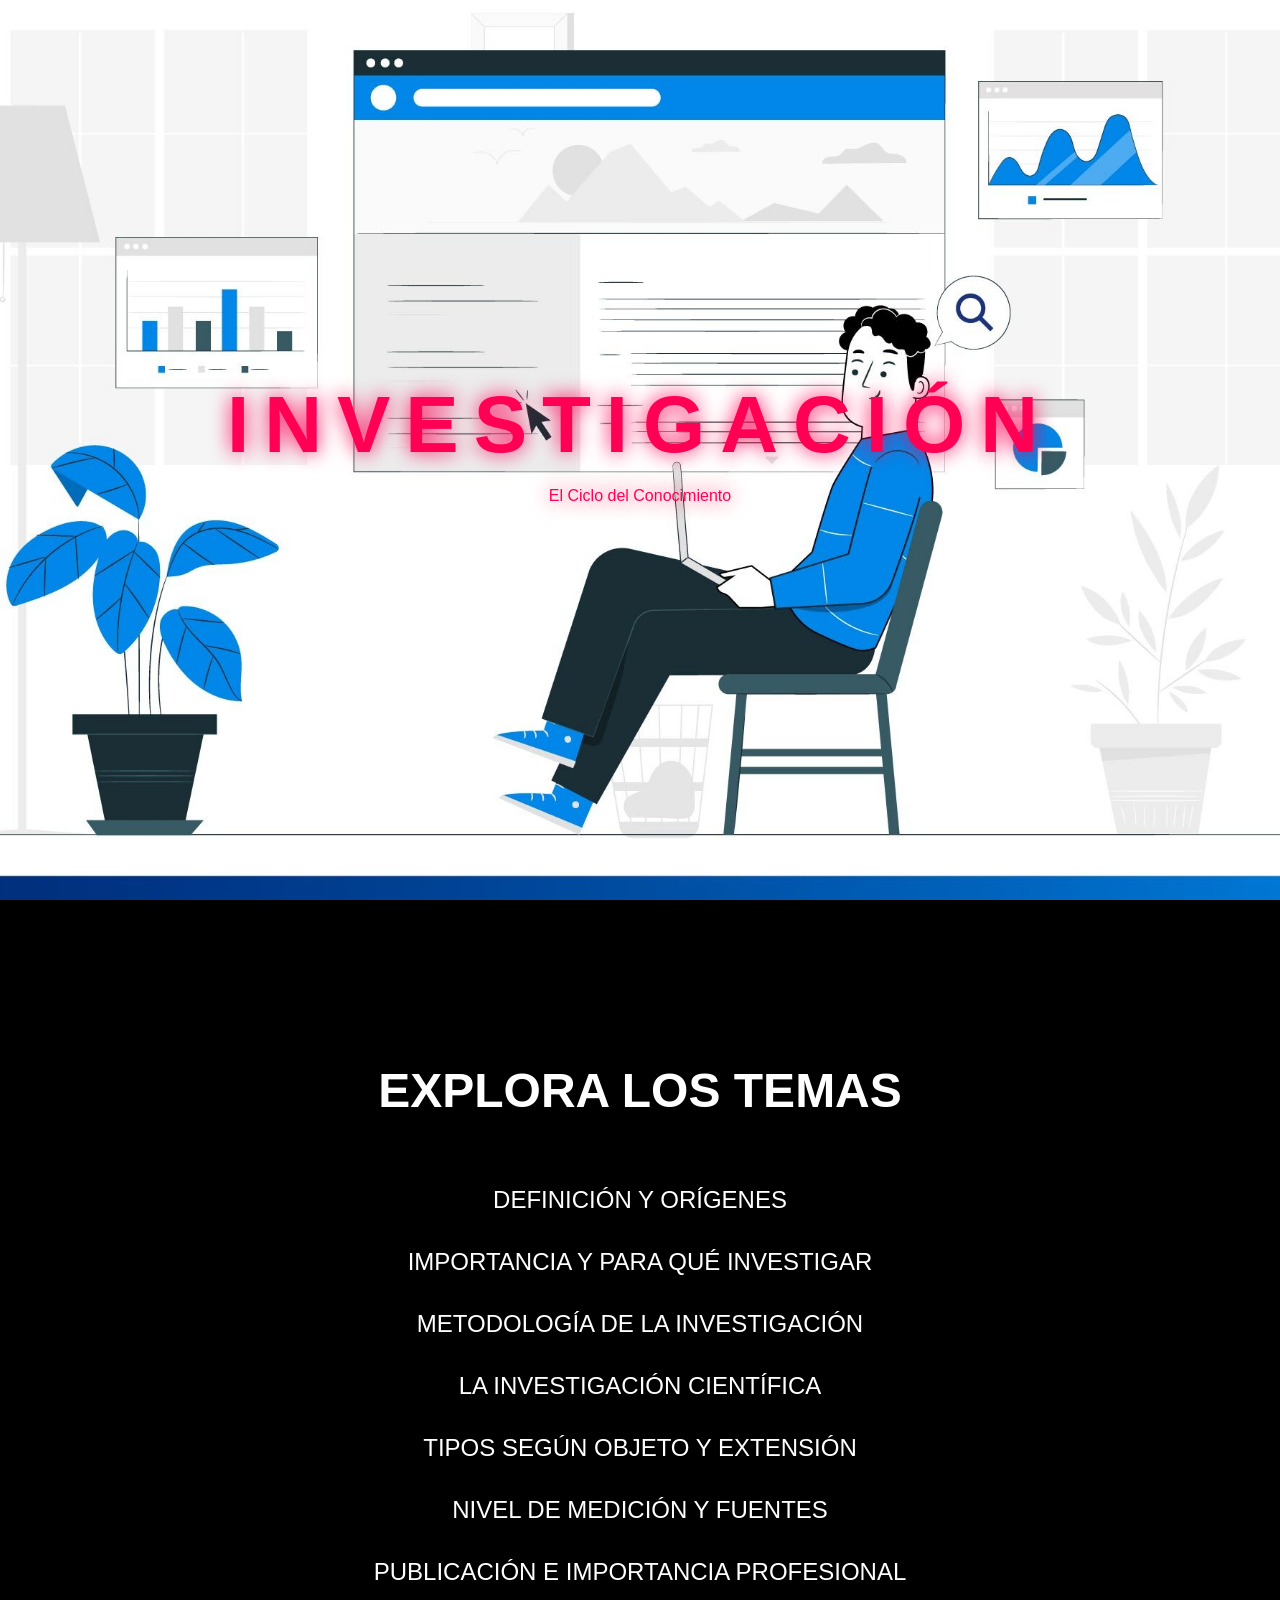
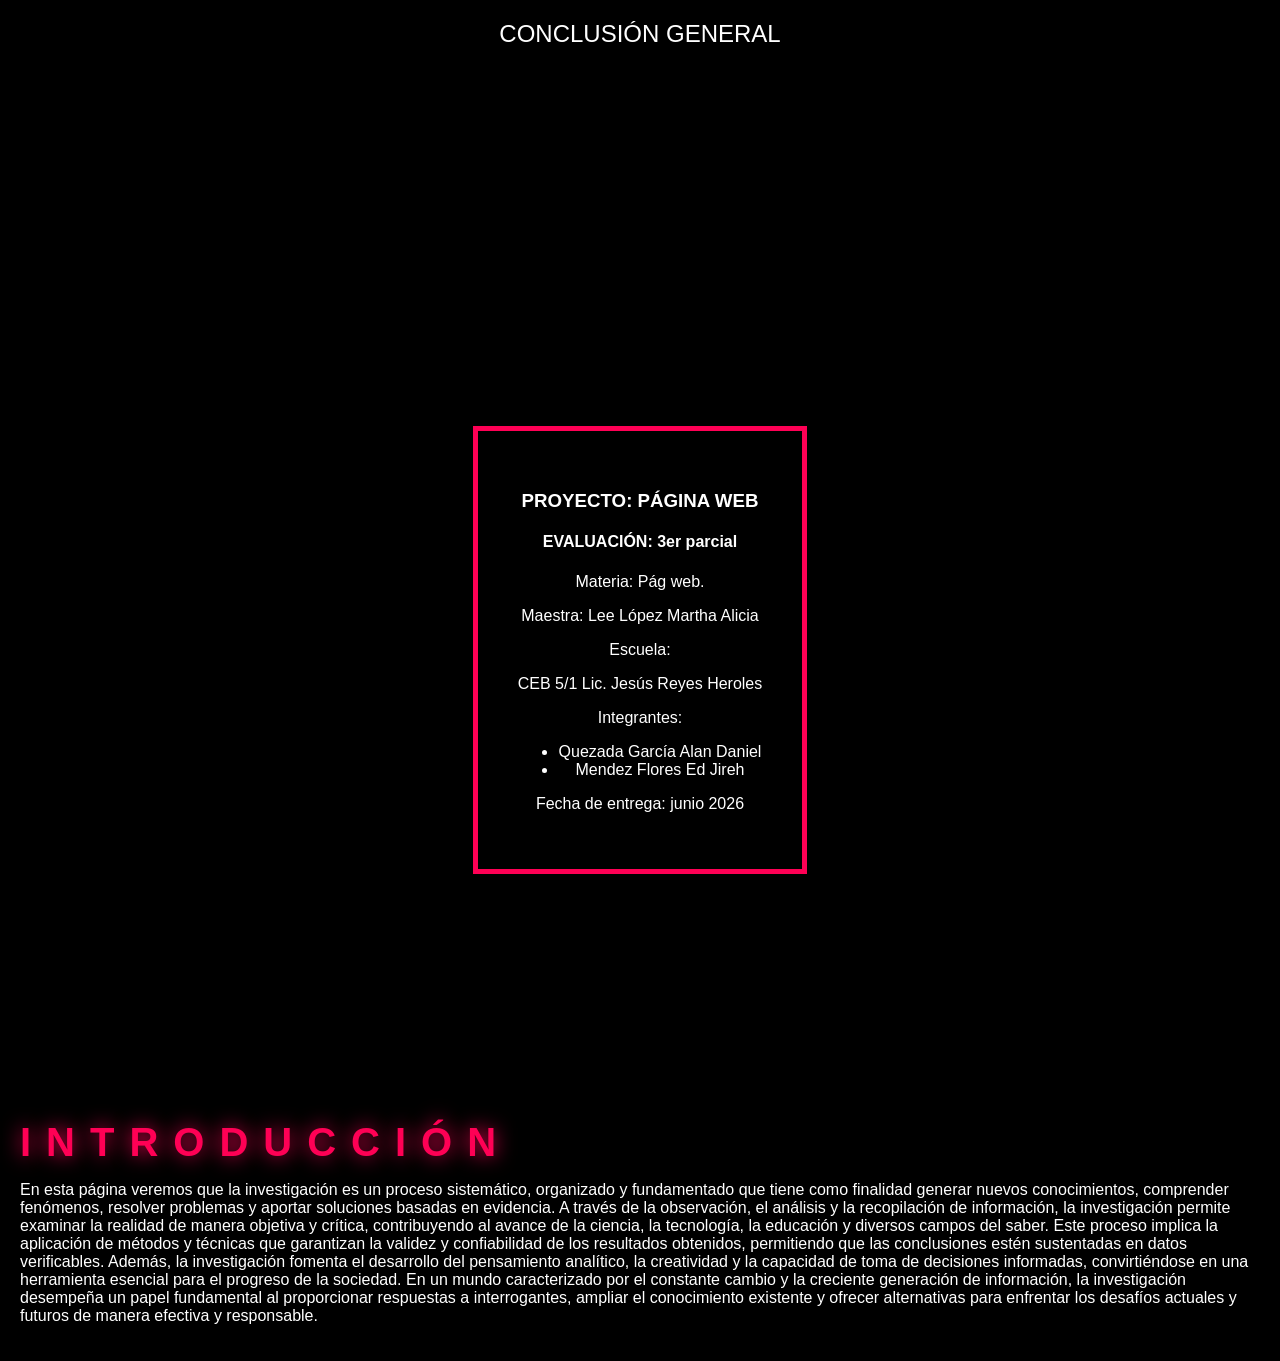
<file: index.html>
<!DOCTYPE html>
<html lang="es">
<head>
    <meta charset="UTF-8">
	<meta name="viewport" content="width=device-width, initial-scale=1.0">
    <title>Investigación 2026</title>
	<link rel="icon" href="Imagenes/dinosaurio.png" type="image/png">
    <link rel="stylesheet" href="estilos.css">
</head>
<body>

    <div id="intro-imagen" class="seccion-pantalla-completa reveal-on-scroll">
    <div class="contenido-encima">
        <h1>INVESTIGACIÓN</h1>
        <p class="subtitulo">El Ciclo del Conocimiento</p>
    </div>
</div>

    <div id="navegacion-principal" class="seccion-pantalla-completa reveal-on-scroll">
        <h2>Explora los Temas</h2>
       
        <nav class="gta-menu">
            <ul>
                <li><a href="pagina1.html">Definición y Orígenes</a></li>
                <li><a href="pagina2.html">Importancia y para qué Investigar</a></li>
                <li><a href="pagina3.html">Metodología de la Investigación</a></li>
                <li><a href="pagina4.html">La Investigación Científica</a></li>
                <li><a href="pagina5.html">Tipos según Objeto y Extensión</a></li>
                <li><a href="pagina6.html">Nivel de Medición y Fuentes</a></li>
                <li><a href="pagina7.html">Publicación e Importancia Profesional</a></li>
				<li><a href="pagina8.html">Conclusión general</a></li>
            </ul>
        </nav>
    </div>

    <div id="portada-equipo" class="seccion-pantalla-completa reveal-on-scroll">
        <div class="portada-info">
            <h3>PROYECTO: PÁGINA WEB</h3>
            <h4>EVALUACIÓN: 3er parcial</h4>
			<p>Materia: Pág web.</p>
			<p>Maestra: Lee López Martha Alicia</p>
			<p>Escuela:</p>
			<p>CEB 5/1 Lic. Jesús Reyes Heroles</p>
			<p>Integrantes:</p>
            <ul>
                <li>Quezada García Alan Daniel</li>
                <li>Mendez Flores Ed Jireh</li>
            </ul>
            <p class="fecha-entrega">Fecha de entrega: junio 2026</p>
        </div>
    </div>
	
	<div>
		<h1 class="titulo">INTRODUCCIÓN</h1>
		<p>En esta página veremos que la investigación es un proceso sistemático, organizado y fundamentado que tiene como finalidad generar nuevos conocimientos, comprender fenómenos, resolver problemas y aportar soluciones basadas en evidencia. A través de la observación, el análisis y la recopilación de información, la investigación permite examinar la realidad de manera objetiva y crítica, contribuyendo al avance de la ciencia, la tecnología, la educación y diversos campos del saber. Este proceso implica la aplicación de métodos y técnicas que garantizan la validez y confiabilidad de los resultados obtenidos, permitiendo que las conclusiones estén sustentadas en datos verificables. Además, la investigación fomenta el desarrollo del pensamiento analítico, la creatividad y la capacidad de toma de decisiones informadas, convirtiéndose en una herramienta esencial para el progreso de la sociedad. En un mundo caracterizado por el constante cambio y la creciente generación de información, la investigación desempeña un papel fundamental al proporcionar respuestas a interrogantes, ampliar el conocimiento existente y ofrecer alternativas para enfrentar los desafíos actuales y futuros de manera efectiva y responsable.</p>
	</div>

    <script src="scripts.js"></script>
</body>
</html>
</file>
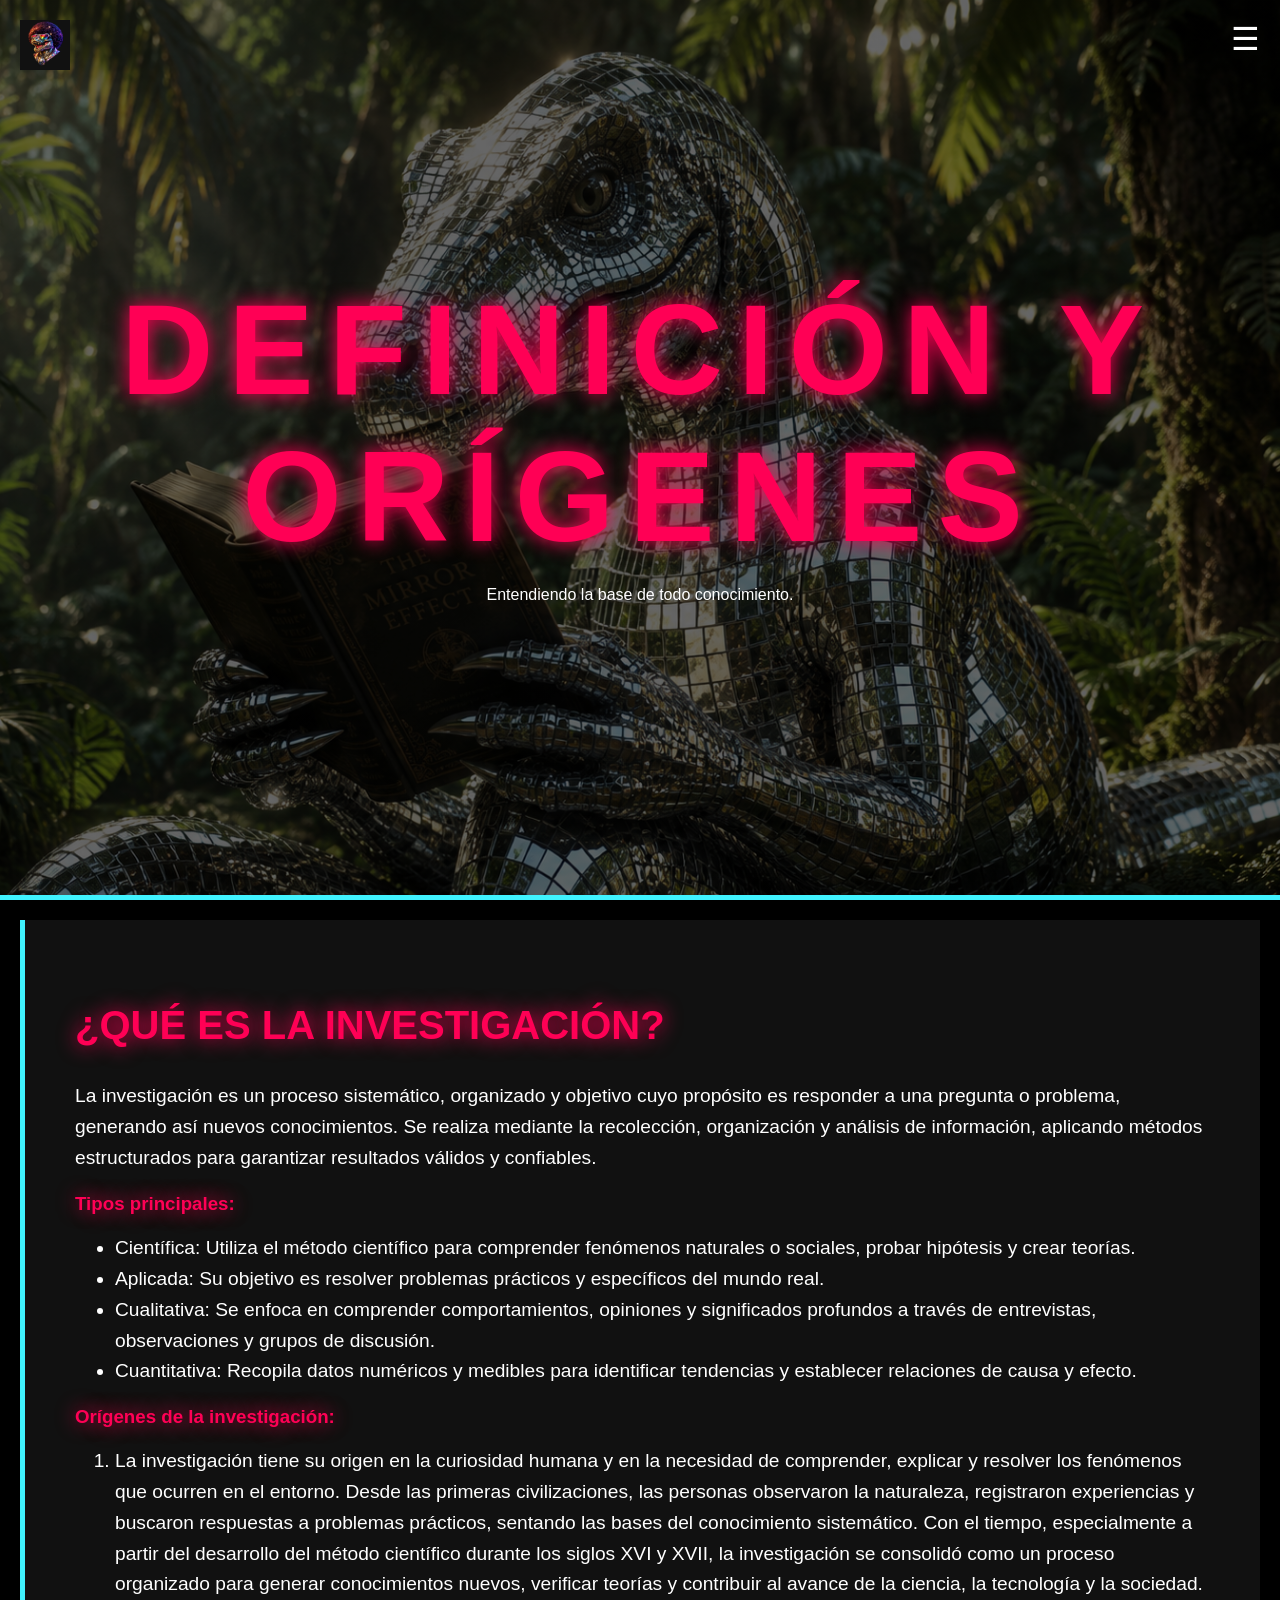
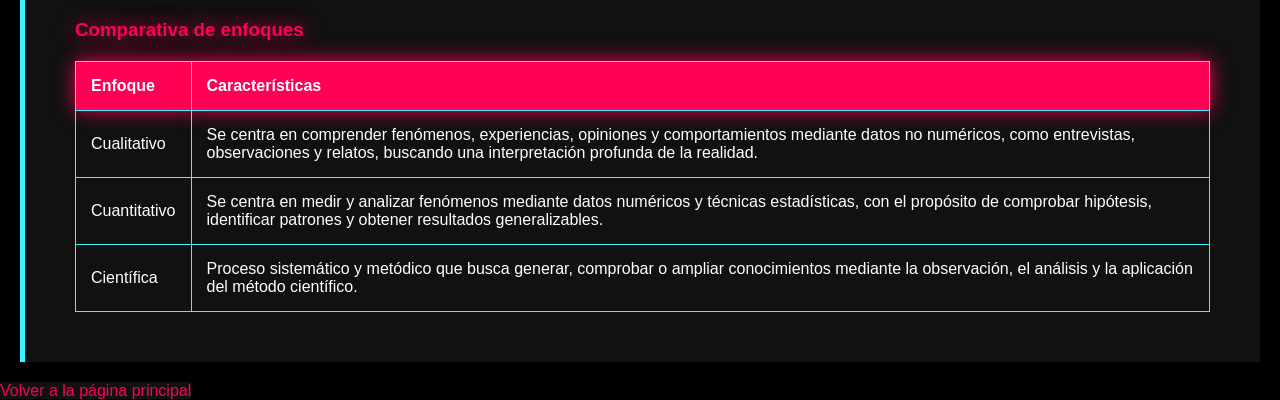
<file: pagina1.html>
<!DOCTYPE html>
<html lang="es">
<head>
    <meta charset="UTF-8">
	<meta name="viewport" content="width=device-width, initial-scale=1.0">
    <title>Definición y Orígenes - Investigación</title>
	<link rel="icon" href="Imagenes/dinosaurio.png" type="image/png">
    <link rel="stylesheet" href="estilo2.css">
</head>
<body>
	<div class="menu-icono" id="boton-menu">
		&#9776;
	</div>

<a href="index.html" class="logo">
    <img src="Imagenes/dinosaurio.png" alt="Logo de Investigación" style="width: 50px; height: auto;">
</a>

<nav id="menu-desplegable" class="menu-oculto">
    <ul>
		<li><a href="index.html"> Página Principal</a></li>
        <li><a href="pagina1.html">Definición y Orígenes</a></li>
        <li><a href="pagina2.html">Importancia y para qué Investigar</a></li>
        <li><a href="pagina3.html">Metodología de la Investigación</a></li>
        <li><a href="pagina4.html">La Investigación Científica</a></li>
        <li><a href="pagina5.html">Tipos según Objeto y Extensión</a></li>
        <li><a href="pagina6.html">Nivel de Medición y Fuentes</a></li>
        <li><a href="pagina7.html">Publicación e Importancia Profesional</a></li>
		<li><a href="pagina8.html">Conclusión general</a></li>
        </ul>
</nav>

    <header class="seccion-pantalla-completa reveal-on-scroll header-fondo"
			style="background-image: linear-gradient(rgba(0,0,0,0.6), rgba(0,0,0,0.6)), url('Imagenes/dino-leyendo.png')">
        <h1 class="titulo">Definición y Orígenes</h1>
        <p>Entendiendo la base de todo conocimiento.</p>
    </header>

    <section class="seccion-contenido reveal-on-scroll">
        <h2 class="titulo">¿Qué es la investigación?</h2>
        <p>La investigación es un proceso sistemático, organizado y objetivo cuyo propósito es responder a una pregunta o problema, generando así nuevos conocimientos. Se realiza mediante la recolección, organización y análisis de información, aplicando métodos estructurados para garantizar resultados válidos y confiables.</p>
        
        <h3 class="titulo">Tipos principales:</h3>
        <ul>
			<li>Científica: Utiliza el método científico para comprender fenómenos naturales o sociales, probar hipótesis y crear teorías.</li>
            <li>Aplicada: Su objetivo es resolver problemas prácticos y específicos del mundo real.</li>
            <li>Cualitativa: Se enfoca en comprender comportamientos, opiniones y significados profundos a través de entrevistas, observaciones y grupos de discusión.</li>
			<li>Cuantitativa: Recopila datos numéricos y medibles para identificar tendencias y establecer relaciones de causa y efecto.</li>
        </ul>

        <h3 class="titulo">Orígenes de la investigación:</h3>
        <ol>
            <li>La investigación tiene su origen en la curiosidad humana y en la necesidad de comprender, explicar y resolver los fenómenos que ocurren en el entorno. Desde las primeras civilizaciones, las personas observaron la naturaleza, registraron experiencias y buscaron respuestas a problemas prácticos, sentando las bases del conocimiento sistemático. Con el tiempo, especialmente a partir del desarrollo del método científico durante los siglos XVI y XVII, la investigación se consolidó como un proceso organizado para generar conocimientos nuevos, verificar teorías y contribuir al avance de la ciencia, la tecnología y la sociedad.</li>
        </ol>

        <h3 class="titulo">Comparativa de enfoques</h3>
        <table border="1" class="tabla-moderna">
            <tr>
                <th class="enfoque">Enfoque</th>
                <th class="caracteristicas">Características</th>
            </tr>
            <tr>
                <td>Cualitativo</td>
                <td>
Se centra en comprender fenómenos, experiencias, opiniones y comportamientos mediante datos no numéricos, como entrevistas, observaciones y relatos, buscando una interpretación profunda de la realidad.</td>
            </tr>
            <tr>
                <td>Cuantitativo</td>
                <td>Se centra en medir y analizar fenómenos mediante datos numéricos y técnicas estadísticas, con el propósito de comprobar hipótesis, identificar patrones y obtener resultados generalizables.</td>
            </tr>
			<tr>
                <td>Científica</td>
                <td>Proceso sistemático y metódico que busca generar, comprobar o ampliar conocimientos mediante la observación, el análisis y la aplicación del método científico.</td>
            </tr>
        </table>
    </section>

    <nav>
        <a href="index.html">Volver a la página principal</a>
    </nav>

    <script src="scripts.js"></script>
</body>
</html>
</file>
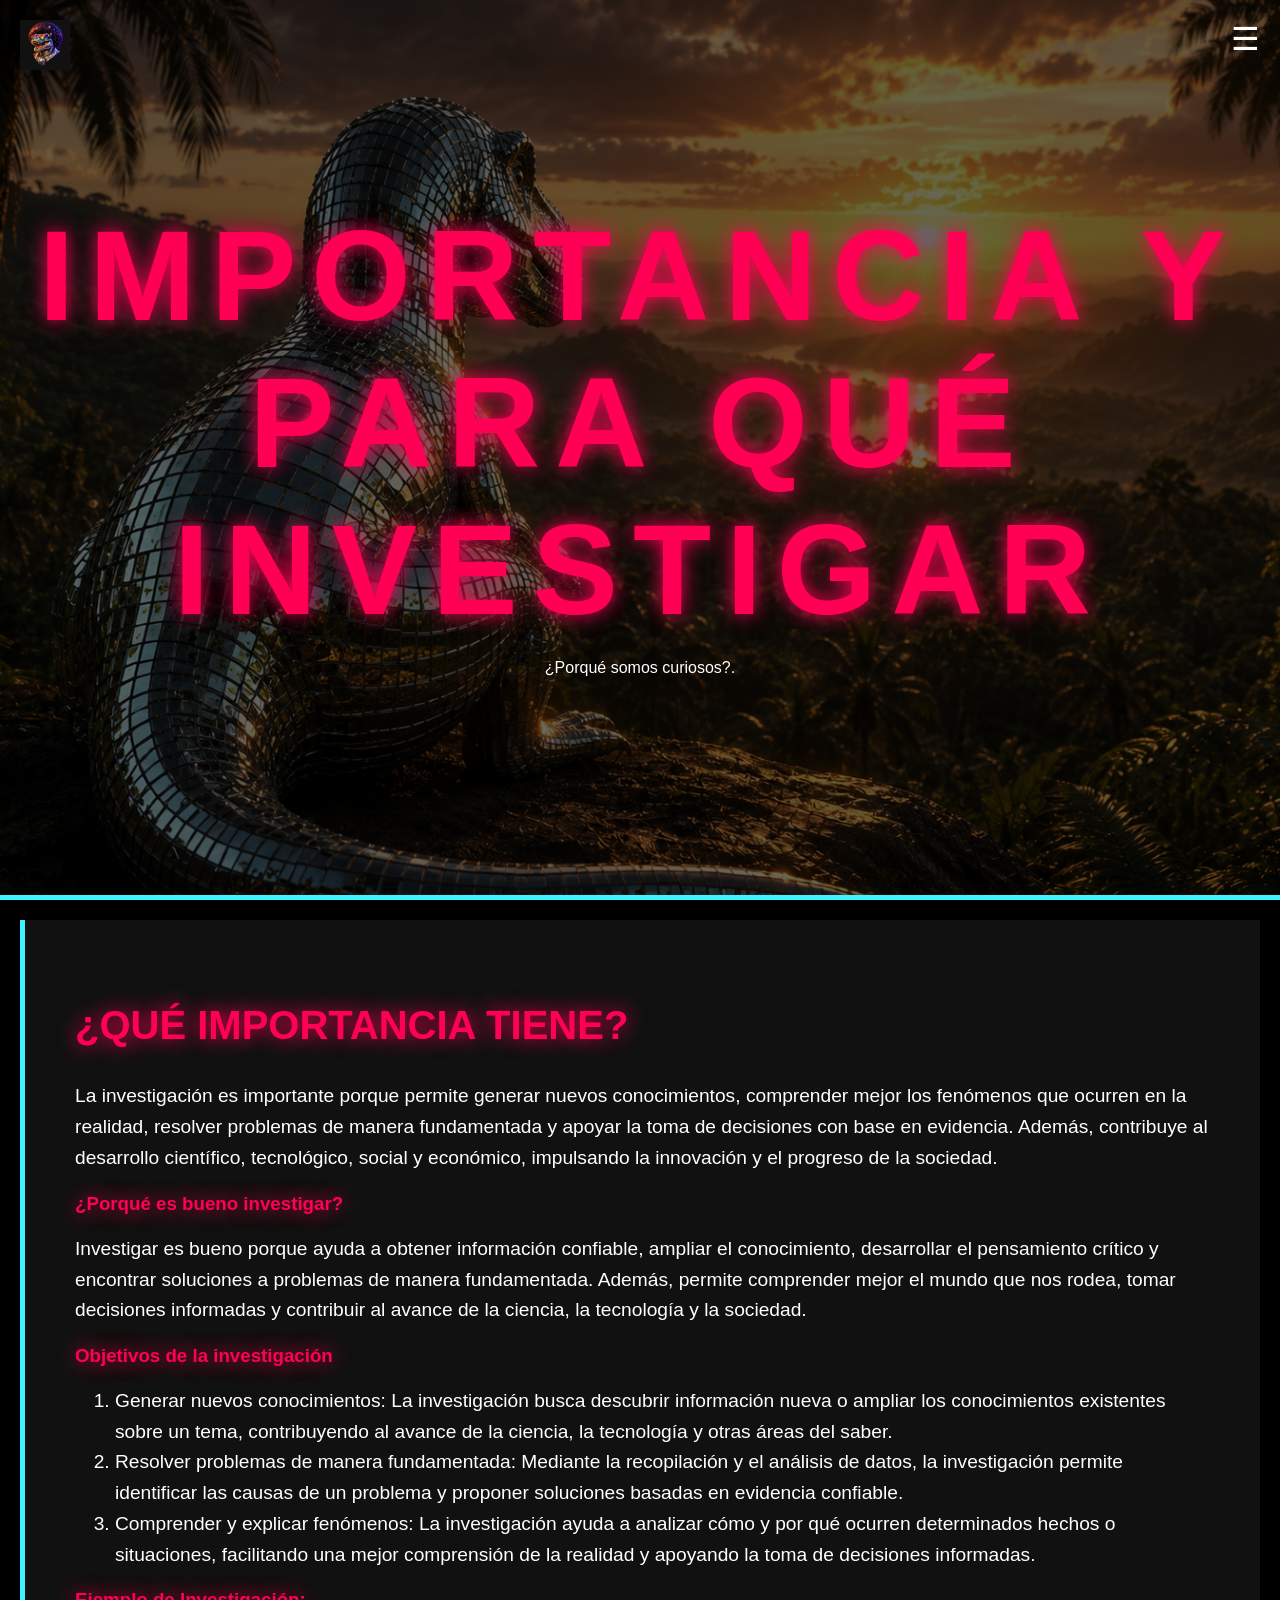
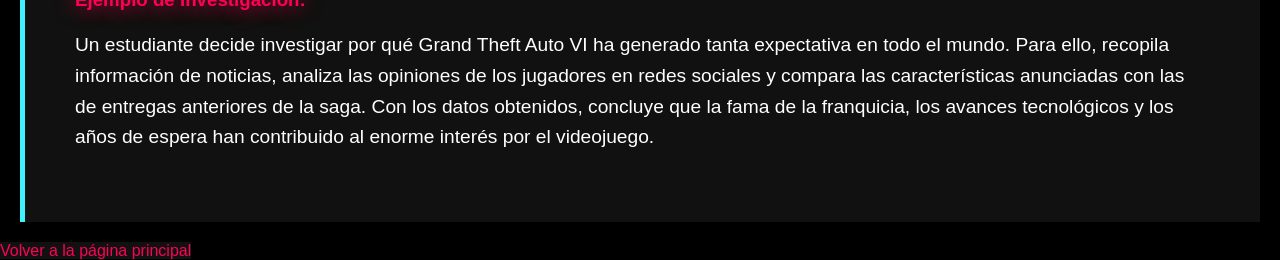
<file: pagina2.html>
<!DOCTYPE html>
<html lang="es">
<head>
    <meta charset="UTF-8">
	<meta name="viewport" content="width=device-width, initial-scale=1.0">
    <title>Importancia y porqué</title>
	<link rel="icon" href="Imagenes/dinosaurio.png" type="image/png">
    <link rel="stylesheet" href="estilo2.css">
</head>
<body>
	<div class="menu-icono" id="boton-menu">
		&#9776;
	</div>

<a href="index.html" class="logo">
    <img src="Imagenes/dinosaurio.png" alt="Logo de Investigación" style="width: 50px; height: auto;">
</a>

<nav id="menu-desplegable" class="menu-oculto">
    <ul>
		<li><a href="index.html"> Página Principal</a></li>
        <li><a href="pagina1.html">Definición y Orígenes</a></li>
        <li><a href="pagina2.html">Importancia y para qué Investigar</a></li>
        <li><a href="pagina3.html">Metodología de la Investigación</a></li>
        <li><a href="pagina4.html">La Investigación Científica</a></li>
        <li><a href="pagina5.html">Tipos según Objeto y Extensión</a></li>
        <li><a href="pagina6.html">Nivel de Medición y Fuentes</a></li>
        <li><a href="pagina7.html">Publicación e Importancia Profesional</a></li>
		<li><a href="pagina8.html">Conclusión general</a></li>
        </ul>
</nav>

    <header class="seccion-pantalla-completa reveal-on-scroll header-fondo"
		style="background-image: linear-gradient(rgba(0,0,0,0.6), rgba(0,0,0,0.6)), url('Imagenes/dino-atardecer.png')">
		<h1 class="titulo">Importancia y para qué investigar</h1>
        <p>¿Porqué somos curiosos?.</p>
    </header>

    <section class="seccion-contenido reveal-on-scroll">
        <h2 class="titulo">¿Qué importancia tiene?</h2>
        <p>La investigación es importante porque permite generar nuevos conocimientos, comprender mejor los fenómenos que ocurren en la realidad, resolver problemas de manera fundamentada y apoyar la toma de decisiones con base en evidencia. Además, contribuye al desarrollo científico, tecnológico, social y económico, impulsando la innovación y el progreso de la sociedad.</p>
        
        <h3 class="titulo">¿Porqué es bueno investigar?</h3>
        <p>Investigar es bueno porque ayuda a obtener información confiable, ampliar el conocimiento, desarrollar el pensamiento crítico y encontrar soluciones a problemas de manera fundamentada. Además, permite comprender mejor el mundo que nos rodea, tomar decisiones informadas y contribuir al avance de la ciencia, la tecnología y la sociedad.</p>

        <h3 class="titulo">Objetivos de la investigación</h3>
        <ol>
            <li>Generar nuevos conocimientos: La investigación busca descubrir información nueva o ampliar los conocimientos existentes sobre un tema, contribuyendo al avance de la ciencia, la tecnología y otras áreas del saber.</li>
			<li>Resolver problemas de manera fundamentada: Mediante la recopilación y el análisis de datos, la investigación permite identificar las causas de un problema y proponer soluciones basadas en evidencia confiable.</li>
			<li>Comprender y explicar fenómenos: La investigación ayuda a analizar cómo y por qué ocurren determinados hechos o situaciones, facilitando una mejor comprensión de la realidad y apoyando la toma de decisiones informadas.</li>
        </ol>

        <h3 class="titulo">Ejemplo de Investigación:</h3>
       <p>Un estudiante decide investigar por qué Grand Theft Auto VI ha generado tanta expectativa en todo el mundo. Para ello, recopila información de noticias, analiza las opiniones de los jugadores en redes sociales y compara las características anunciadas con las de entregas anteriores de la saga. Con los datos obtenidos, concluye que la fama de la franquicia, los avances tecnológicos y los años de espera han contribuido al enorme interés por el videojuego.</p>
	</section>
    <nav>
        <a href="index.html">Volver a la página principal</a>
    </nav>

    <script src="scripts.js"></script>
</body>
</html>
</file>
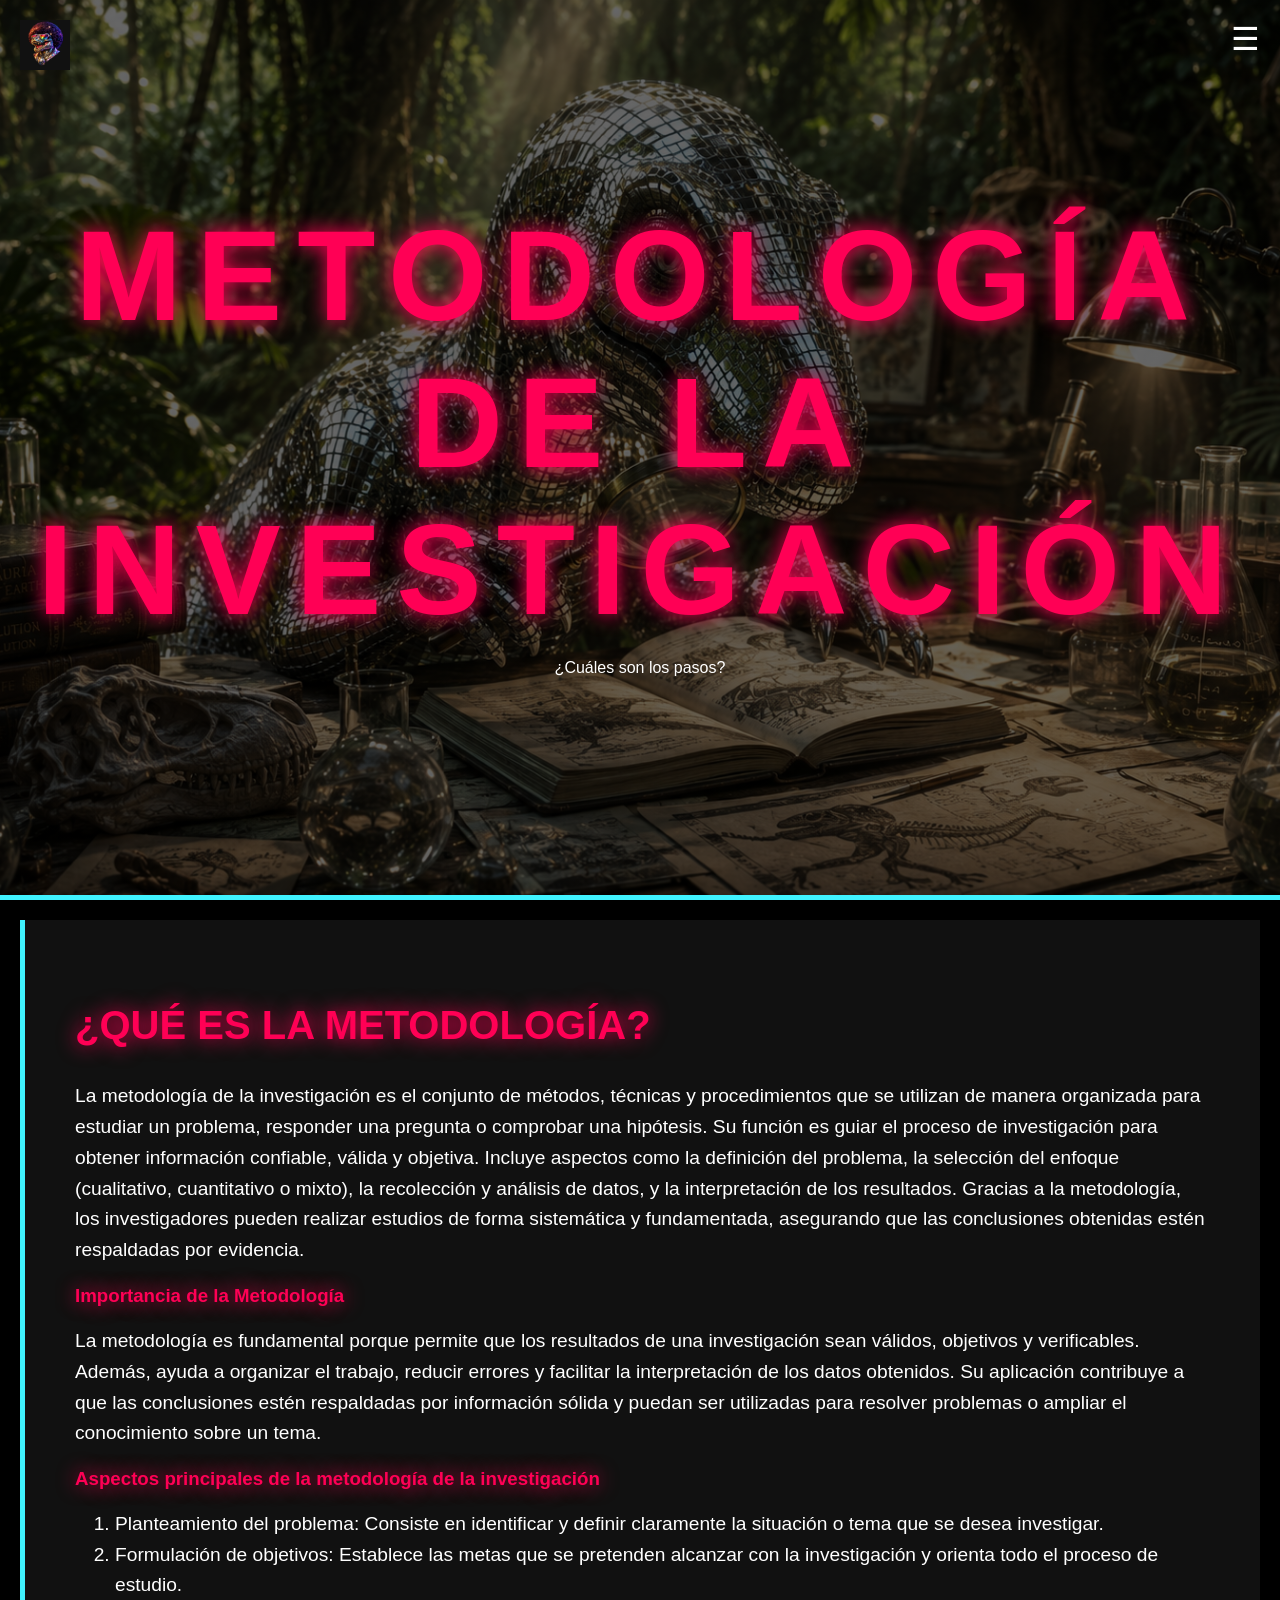
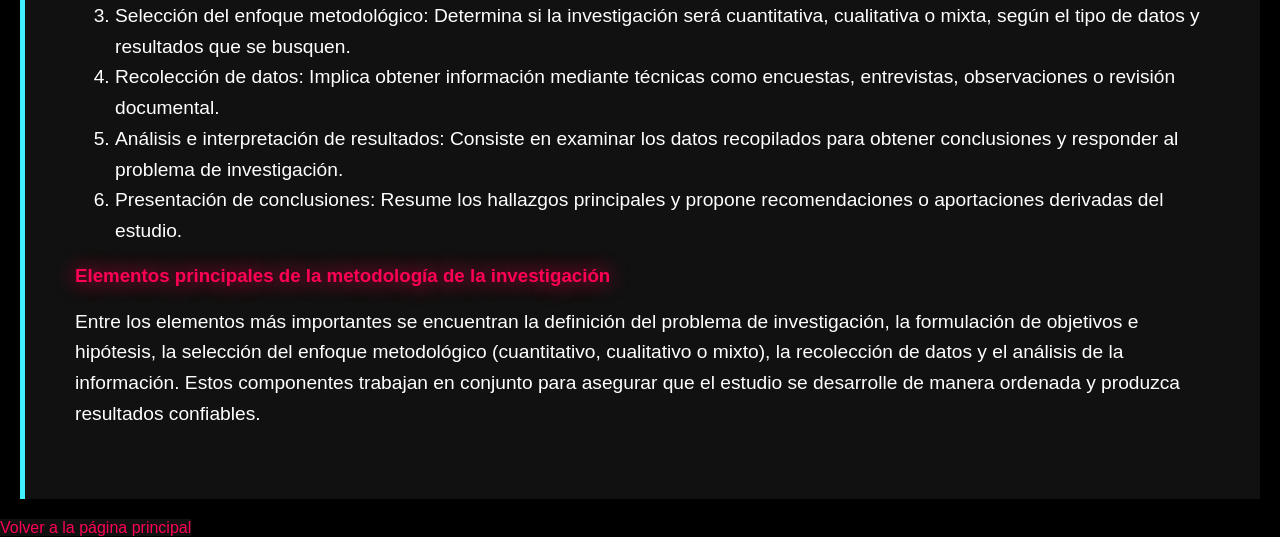
<file: pagina3.html>
<!DOCTYPE html>
<html lang="es">
<head>
    <meta charset="UTF-8">
	<meta name="viewport" content="width=device-width, initial-scale=1.0">
    <title>Metodología</title>
	<link rel="icon" href="Imagenes/dinosaurio.png" type="image/png">
    <link rel="stylesheet" href="estilo2.css">
</head>
<body>
	<div class="menu-icono" id="boton-menu">
		&#9776;
	</div>

<a href="index.html" class="logo">
    <img src="Imagenes/dinosaurio.png" alt="Logo de Investigación" style="width: 50px; height: auto;">
</a>

<nav id="menu-desplegable" class="menu-oculto">
    <ul>
		<li><a href="index.html"> Página Principal</a></li>
        <li><a href="pagina1.html">Definición y Orígenes</a></li>
        <li><a href="pagina2.html">Importancia y para qué Investigar</a></li>
        <li><a href="pagina3.html">Metodología de la Investigación</a></li>
        <li><a href="pagina4.html">La Investigación Científica</a></li>
        <li><a href="pagina5.html">Tipos según Objeto y Extensión</a></li>
        <li><a href="pagina6.html">Nivel de Medición y Fuentes</a></li>
        <li><a href="pagina7.html">Publicación e Importancia Profesional</a></li>
		<li><a href="pagina8.html">Conclusión general</a></li>
        </ul>
</nav>

    <header class="seccion-pantalla-completa reveal-on-scroll header-fondo"
			style="background-image: linear-gradient(rgba(0,0,0,0.6), rgba(0,0,0,0.6)), url('Imagenes/dino-lupa.png')">
		<h1 class="titulo">Metodología de la investigación</h1>
		<p>¿Cuáles son los pasos?</p>
    </header>

    <section class="seccion-contenido reveal-on-scroll">
        <h2 class="titulo">¿Qué es la Metodología?</h2>
        <p>La metodología de la investigación es el conjunto de métodos, técnicas y procedimientos que se utilizan de manera organizada para estudiar un problema, responder una pregunta o comprobar una hipótesis. Su función es guiar el proceso de investigación para obtener información confiable, válida y objetiva. Incluye aspectos como la definición del problema, la selección del enfoque (cualitativo, cuantitativo o mixto), la recolección y análisis de datos, y la interpretación de los resultados. Gracias a la metodología, los investigadores pueden realizar estudios de forma sistemática y fundamentada, asegurando que las conclusiones obtenidas estén respaldadas por evidencia.</p>
        
        <h3 class="titulo">Importancia de la Metodología</h3>
        <p>La metodología es fundamental porque permite que los resultados de una investigación sean válidos, objetivos y verificables. Además, ayuda a organizar el trabajo, reducir errores y facilitar la interpretación de los datos obtenidos. Su aplicación contribuye a que las conclusiones estén respaldadas por información sólida y puedan ser utilizadas para resolver problemas o ampliar el conocimiento sobre un tema.</p>

        <h3 class="titulo">Aspectos principales de la metodología de la investigación</h3>
        <ol>
            <li>Planteamiento del problema: Consiste en identificar y definir claramente la situación o tema que se desea investigar.</li>
			<li>Formulación de objetivos: Establece las metas que se pretenden alcanzar con la investigación y orienta todo el proceso de estudio.</li>
			<li>Selección del enfoque metodológico: Determina si la investigación será cuantitativa, cualitativa o mixta, según el tipo de datos y resultados que se busquen.</li>
			<li>Recolección de datos: Implica obtener información mediante técnicas como encuestas, entrevistas, observaciones o revisión documental.</li>
			<li>Análisis e interpretación de resultados: Consiste en examinar los datos recopilados para obtener conclusiones y responder al problema de investigación.</li>
			<li>Presentación de conclusiones: Resume los hallazgos principales y propone recomendaciones o aportaciones derivadas del estudio.</li>
        </ol>

        <h3 class="titulo">Elementos principales de la metodología de la investigación</h3>
       <p>Entre los elementos más importantes se encuentran la definición del problema de investigación, la formulación de objetivos e hipótesis, la selección del enfoque metodológico (cuantitativo, cualitativo o mixto), la recolección de datos y el análisis de la información. Estos componentes trabajan en conjunto para asegurar que el estudio se desarrolle de manera ordenada y produzca resultados confiables.</p>
	</section>
    <nav>
        <a href="index.html">Volver a la página principal</a>
    </nav>

    <script src="scripts.js"></script>
</body>
</html>
</file>
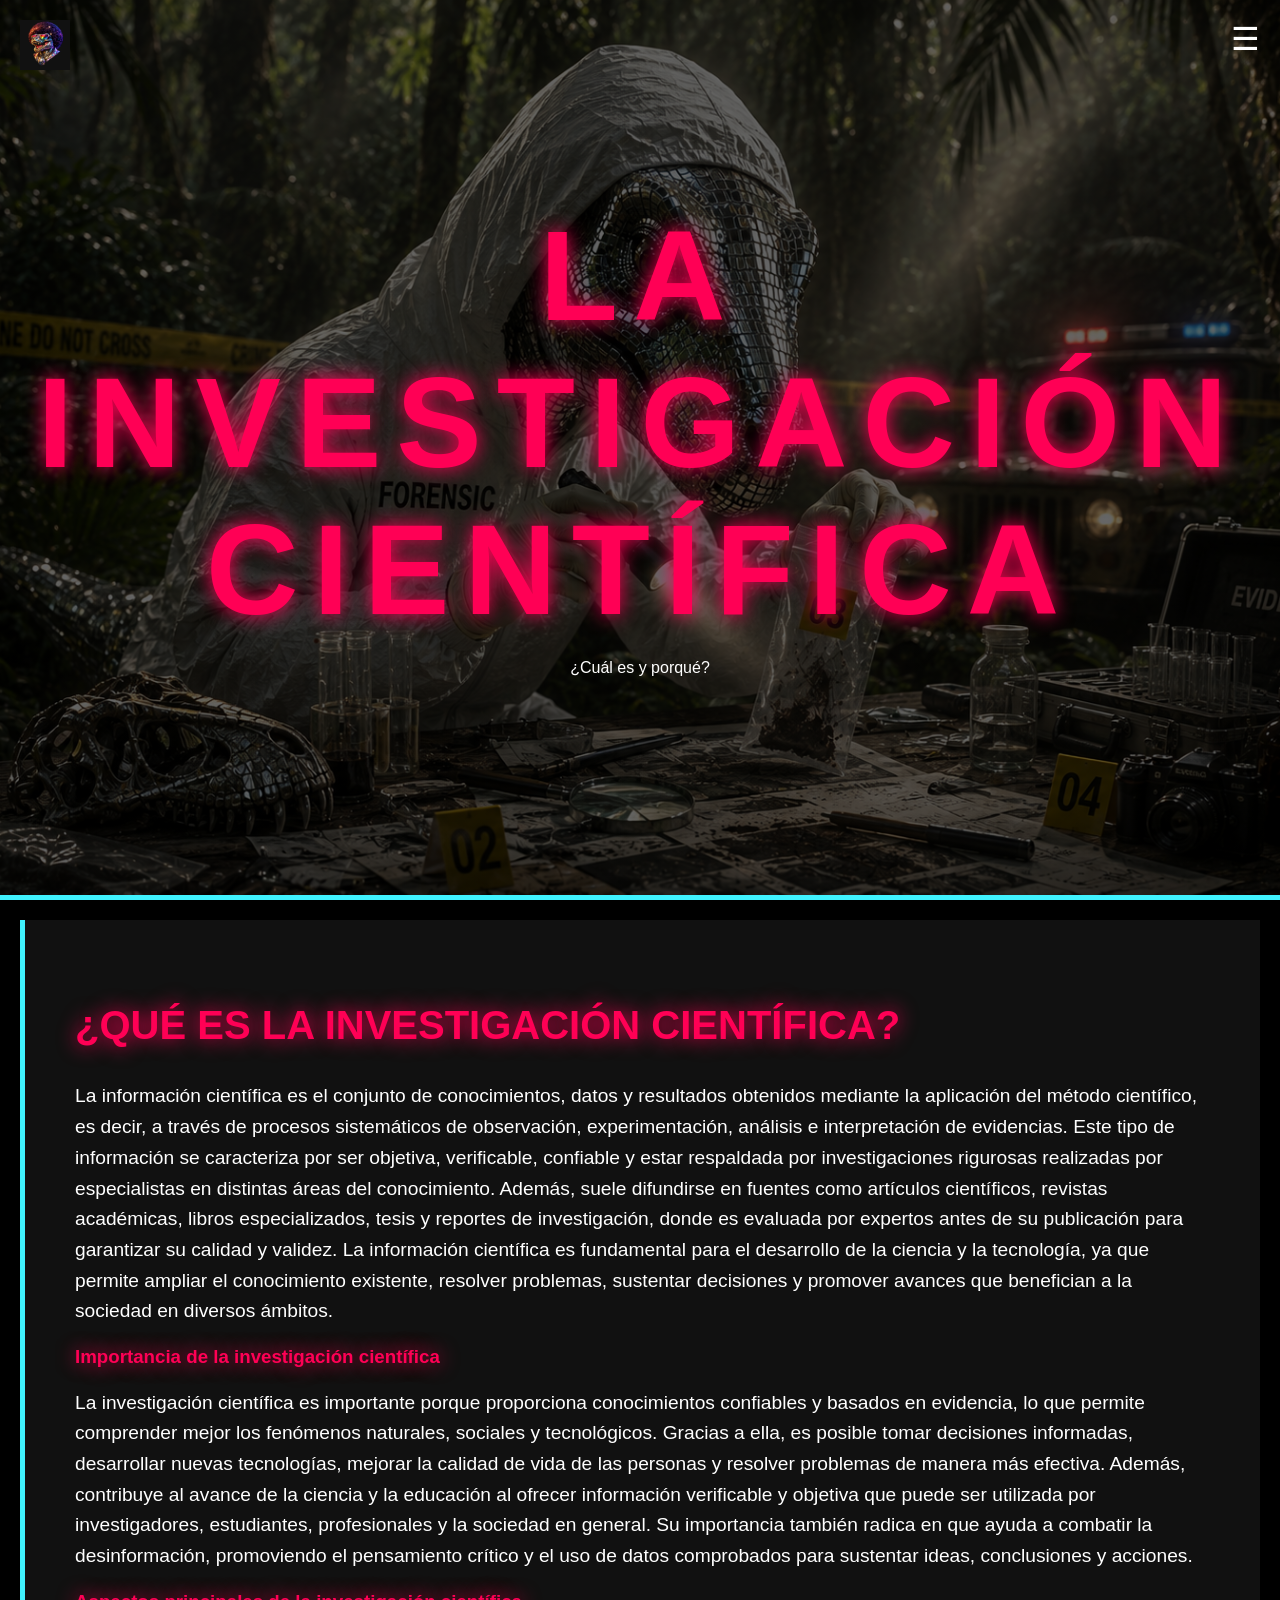
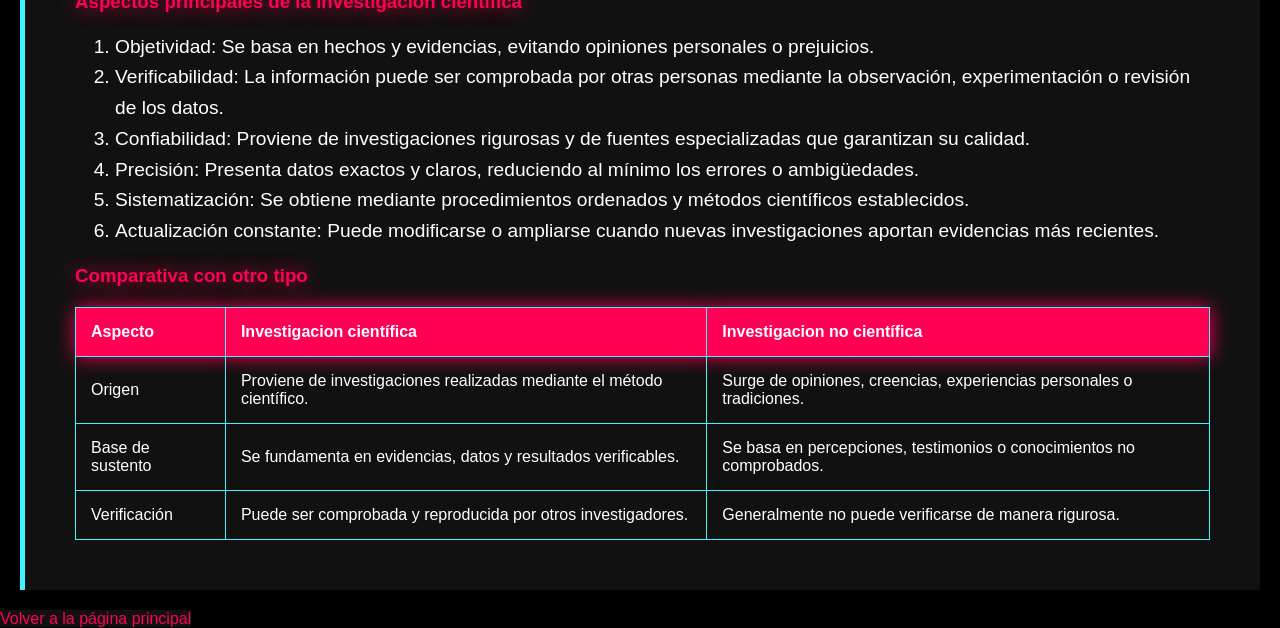
<file: pagina4.html>
<!DOCTYPE html>
<html lang="es">
<head>
    <meta charset="UTF-8">
	<meta name="viewport" content="width=device-width, initial-scale=1.0">
    <title>Investigación científica</title>
	<link rel="icon" href="Imagenes/dinosaurio.png" type="image/png">
    <link rel="stylesheet" href="estilo2.css">
</head>
<body>
	<div class="menu-icono" id="boton-menu">
		&#9776;
	</div>

<a href="index.html" class="logo">
    <img src="Imagenes/dinosaurio.png" alt="Logo de Investigación" style="width: 50px; height: auto;">
</a>

<nav id="menu-desplegable" class="menu-oculto">
    <ul>
		<li><a href="index.html"> Página Principal</a></li>
        <li><a href="pagina1.html">Definición y Orígenes</a></li>
        <li><a href="pagina2.html">Importancia y para qué Investigar</a></li>
        <li><a href="pagina3.html">Metodología de la Investigación</a></li>
        <li><a href="pagina4.html">La Investigación Científica</a></li>
        <li><a href="pagina5.html">Tipos según Objeto y Extensión</a></li>
        <li><a href="pagina6.html">Nivel de Medición y Fuentes</a></li>
        <li><a href="pagina7.html">Publicación e Importancia Profesional</a></li>
		<li><a href="pagina8.html">Conclusión general</a></li>
        </ul>
</nav>

    <header class="seccion-pantalla-completa reveal-on-scroll header-fondo"
			style="background-image: linear-gradient(rgba(0,0,0,0.6), rgba(0,0,0,0.6)), url('Imagenes/dino-forense.png')">
		<h1 class="titulo">La Investigación Científica</h1>
		<p>¿Cuál es y porqué?</p>
    </header>

    <section class="seccion-contenido reveal-on-scroll">
        <h2 class="titulo">¿Qué es la investigación científica?</h2>
        <p>La información científica es el conjunto de conocimientos, datos y resultados obtenidos mediante la aplicación del método científico, es decir, a través de procesos sistemáticos de observación, experimentación, análisis e interpretación de evidencias. Este tipo de información se caracteriza por ser objetiva, verificable, confiable y estar respaldada por investigaciones rigurosas realizadas por especialistas en distintas áreas del conocimiento. Además, suele difundirse en fuentes como artículos científicos, revistas académicas, libros especializados, tesis y reportes de investigación, donde es evaluada por expertos antes de su publicación para garantizar su calidad y validez. La información científica es fundamental para el desarrollo de la ciencia y la tecnología, ya que permite ampliar el conocimiento existente, resolver problemas, sustentar decisiones y promover avances que benefician a la sociedad en diversos ámbitos.</p>
        
        <h3 class="titulo">Importancia de la investigación científica</h3>
        <p>La investigación científica es importante porque proporciona conocimientos confiables y basados en evidencia, lo que permite comprender mejor los fenómenos naturales, sociales y tecnológicos. Gracias a ella, es posible tomar decisiones informadas, desarrollar nuevas tecnologías, mejorar la calidad de vida de las personas y resolver problemas de manera más efectiva. Además, contribuye al avance de la ciencia y la educación al ofrecer información verificable y objetiva que puede ser utilizada por investigadores, estudiantes, profesionales y la sociedad en general. Su importancia también radica en que ayuda a combatir la desinformación, promoviendo el pensamiento crítico y el uso de datos comprobados para sustentar ideas, conclusiones y acciones.</p>

        <h3 class="titulo">Aspectos principales de la investigación científica</h3>
        <ol>
            <li>Objetividad: Se basa en hechos y evidencias, evitando opiniones personales o prejuicios.</li>
			<li>Verificabilidad: La información puede ser comprobada por otras personas mediante la observación, experimentación o revisión de los datos.</li>
			<li>Confiabilidad: Proviene de investigaciones rigurosas y de fuentes especializadas que garantizan su calidad.</li>
			<li>Precisión: Presenta datos exactos y claros, reduciendo al mínimo los errores o ambigüedades.</li>
			<li>Sistematización: Se obtiene mediante procedimientos ordenados y métodos científicos establecidos.</li>
			<li>Actualización constante: Puede modificarse o ampliarse cuando nuevas investigaciones aportan evidencias más recientes.</li>
        </ol>
		<h3 class="titulo">Comparativa con otro tipo</h3>
        <table border="1" class="tabla-moderna">
            <tr>
                <th class="enfoque">Aspecto</th>
                <th class="caracteristicas">Investigacion científica</th>
				<th class="caracteristicas">Investigacion no científica</th>
            </tr>
            <tr>
                <td>Origen</td>
                <td>
Proviene de investigaciones realizadas mediante el método científico.</td>
				<td>
Surge de opiniones, creencias, experiencias personales o tradiciones.</td>
            </tr>
            <tr>
                <td>Base de sustento</td>
                <td>Se fundamenta en evidencias, datos y resultados verificables.</td>
				<td>Se basa en percepciones, testimonios o conocimientos no comprobados.</td>
            </tr>
			<tr>
                <td>Verificación</td>
                <td>Puede ser comprobada y reproducida por otros investigadores.</td>
				<td>Generalmente no puede verificarse de manera rigurosa.</td>
            </tr>
        </table>
		
		
		
        </section>
    <nav>
        <a href="index.html">Volver a la página principal</a>
    </nav>

    <script src="scripts.js"></script>
</body>
</html>
</file>
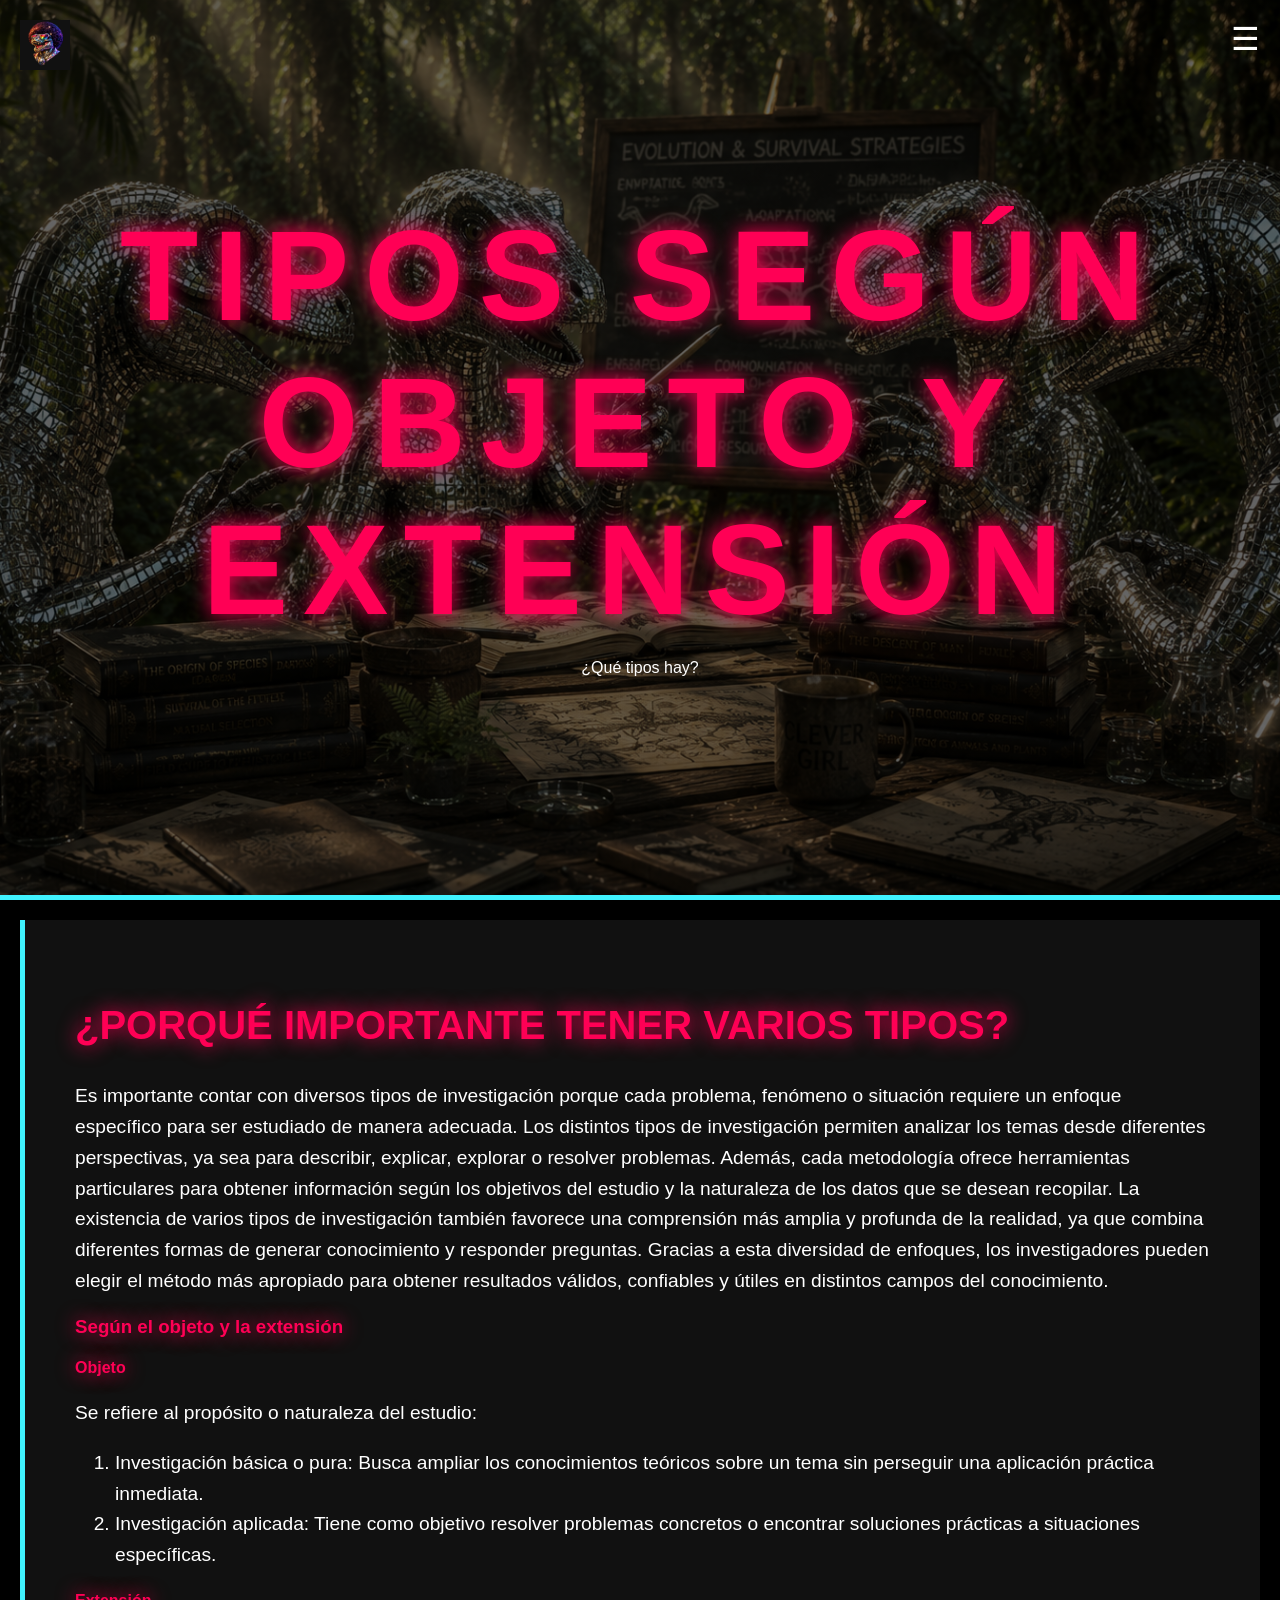
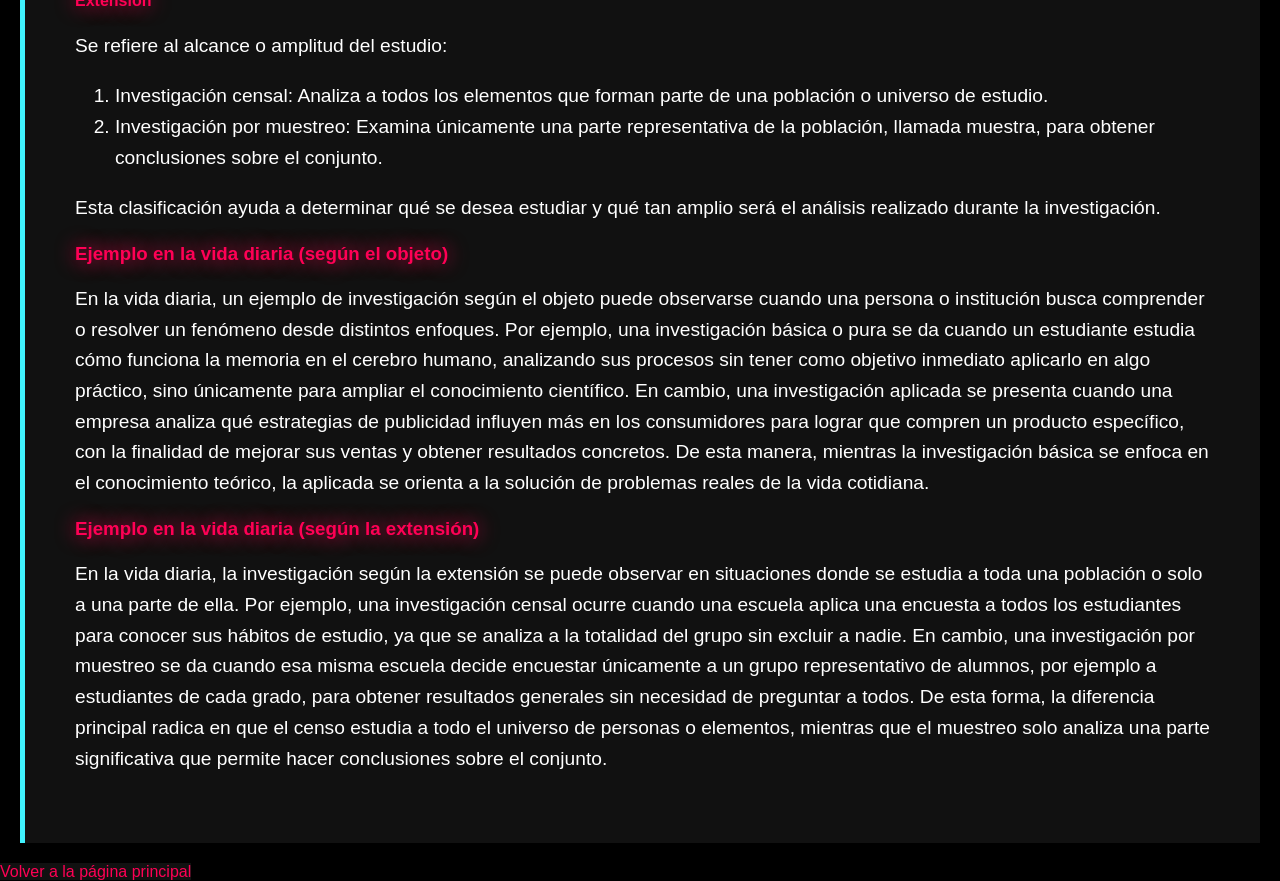
<file: pagina5.html>
<!DOCTYPE html>
<html lang="es">
<head>
    <meta charset="UTF-8">
	<meta name="viewport" content="width=device-width, initial-scale=1.0">
    <title>Tipos según Objeto y Extensión</title>
	<link rel="icon" href="Imagenes/dinosaurio.png" type="image/png">
    <link rel="stylesheet" href="estilo2.css">
</head>
<body>
	<div class="menu-icono" id="boton-menu">
		&#9776;
	</div>

<a href="index.html" class="logo">
    <img src="Imagenes/dinosaurio.png" alt="Logo de Investigación" style="width: 50px; height: auto;">
</a>

<nav id="menu-desplegable" class="menu-oculto">
    <ul>
		<li><a href="index.html"> Página Principal</a></li>
        <li><a href="pagina1.html">Definición y Orígenes</a></li>
        <li><a href="pagina2.html">Importancia y para qué Investigar</a></li>
        <li><a href="pagina3.html">Metodología de la Investigación</a></li>
        <li><a href="pagina4.html">La Investigación Científica</a></li>
        <li><a href="pagina5.html">Tipos según Objeto y Extensión</a></li>
        <li><a href="pagina6.html">Nivel de Medición y Fuentes</a></li>
        <li><a href="pagina7.html">Publicación e Importancia Profesional</a></li>
		<li><a href="pagina8.html">Conclusión general</a></li>
        </ul>
</nav>

    <header class="seccion-pantalla-completa reveal-on-scroll header-fondo"
			style="background-image: linear-gradient(rgba(0,0,0,0.6), rgba(0,0,0,0.6)), url('Imagenes/dinos-dialogo.png')">
		<h1 class="titulo">Tipos según Objeto y Extensión</h1>
		<p>¿Qué tipos hay?</p>
    </header>

    <section class="seccion-contenido reveal-on-scroll">
        <h2 class="titulo">¿Porqué importante tener varios tipos?</h2>
        <p>Es importante contar con diversos tipos de investigación porque cada problema, fenómeno o situación requiere un enfoque específico para ser estudiado de manera adecuada. Los distintos tipos de investigación permiten analizar los temas desde diferentes perspectivas, ya sea para describir, explicar, explorar o resolver problemas. Además, cada metodología ofrece herramientas particulares para obtener información según los objetivos del estudio y la naturaleza de los datos que se desean recopilar. La existencia de varios tipos de investigación también favorece una comprensión más amplia y profunda de la realidad, ya que combina diferentes formas de generar conocimiento y responder preguntas. Gracias a esta diversidad de enfoques, los investigadores pueden elegir el método más apropiado para obtener resultados válidos, confiables y útiles en distintos campos del conocimiento.</p>
        
        <h3 class="titulo">Según el objeto y la extensión</h3>
		<h4 class="titulo">Objeto</h4>
		<p>Se refiere al propósito o naturaleza del estudio:</p>
		<ol>
			<li>Investigación básica o pura: Busca ampliar los conocimientos teóricos sobre un tema sin perseguir una aplicación práctica inmediata.</li>
			<li>Investigación aplicada: Tiene como objetivo resolver problemas concretos o encontrar soluciones prácticas a situaciones específicas.</li>	
		</ol>
		<h4 class="titulo">Extensión</h4>
		<p>Se refiere al alcance o amplitud del estudio:</p>
		<ol>
			<li>Investigación censal: Analiza a todos los elementos que forman parte de una población o universo de estudio.</li>
			<li>Investigación por muestreo: Examina únicamente una parte representativa de la población, llamada muestra, para obtener conclusiones sobre el conjunto.</li>
		</ol>
		<p>Esta clasificación ayuda a determinar qué se desea estudiar y qué tan amplio será el análisis realizado durante la investigación.</p>

        <h3 class="titulo">Ejemplo en la vida diaria (según el objeto)</h3>
		<p>En la vida diaria, un ejemplo de investigación según el objeto puede observarse cuando una persona o institución busca comprender o resolver un fenómeno desde distintos enfoques. Por ejemplo, una investigación básica o pura se da cuando un estudiante estudia cómo funciona la memoria en el cerebro humano, analizando sus procesos sin tener como objetivo inmediato aplicarlo en algo práctico, sino únicamente para ampliar el conocimiento científico. En cambio, una investigación aplicada se presenta cuando una empresa analiza qué estrategias de publicidad influyen más en los consumidores para lograr que compren un producto específico, con la finalidad de mejorar sus ventas y obtener resultados concretos. De esta manera, mientras la investigación básica se enfoca en el conocimiento teórico, la aplicada se orienta a la solución de problemas reales de la vida cotidiana.</p>
        
        <h3 class="titulo">Ejemplo en la vida diaria (según la extensión)</h3>
       <p>En la vida diaria, la investigación según la extensión se puede observar en situaciones donde se estudia a toda una población o solo a una parte de ella. Por ejemplo, una investigación censal ocurre cuando una escuela aplica una encuesta a todos los estudiantes para conocer sus hábitos de estudio, ya que se analiza a la totalidad del grupo sin excluir a nadie. En cambio, una investigación por muestreo se da cuando esa misma escuela decide encuestar únicamente a un grupo representativo de alumnos, por ejemplo a estudiantes de cada grado, para obtener resultados generales sin necesidad de preguntar a todos. De esta forma, la diferencia principal radica en que el censo estudia a todo el universo de personas o elementos, mientras que el muestreo solo analiza una parte significativa que permite hacer conclusiones sobre el conjunto.</p>
	</section>
    <nav>
        <a href="index.html">Volver a la página principal</a>
    </nav>

    <script src="scripts.js"></script>
</body>
</html>
</file>
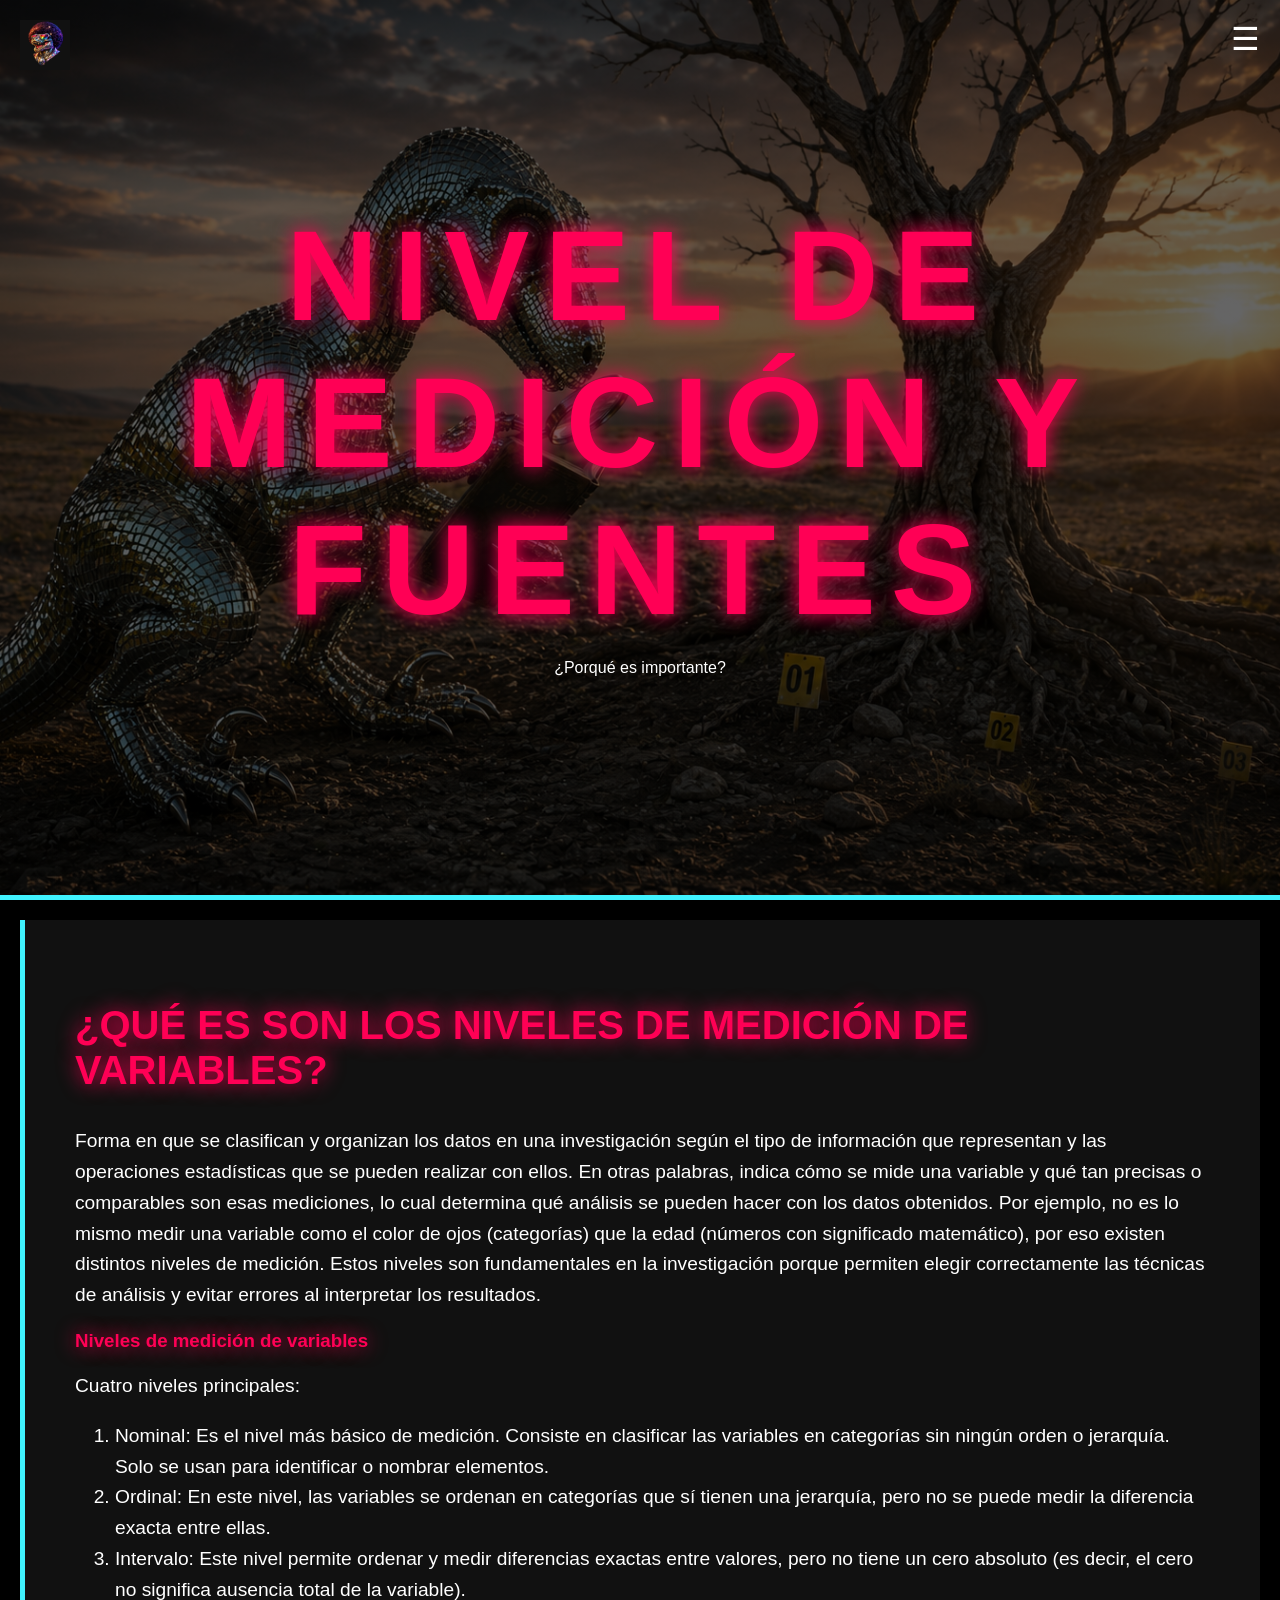
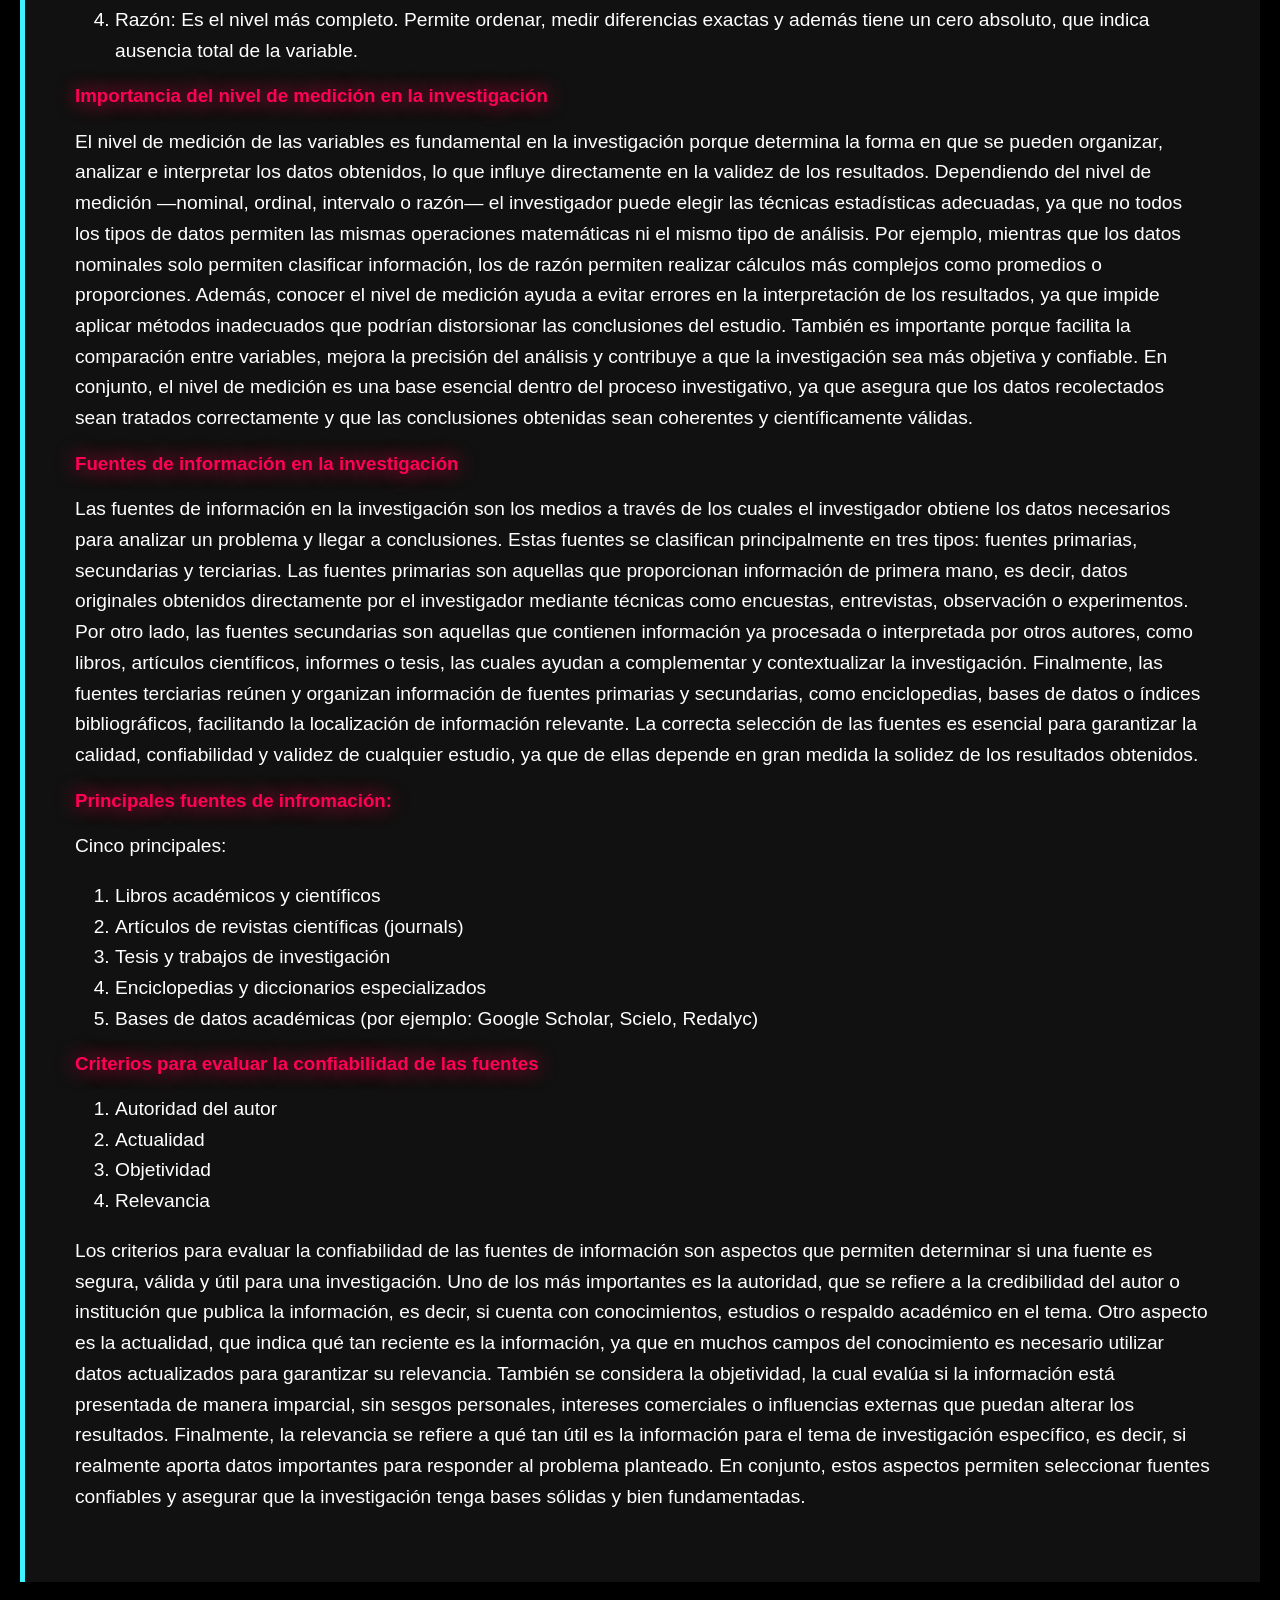
<file: pagina6.html>
<!DOCTYPE html>
<html lang="es">
<head>
    <meta charset="UTF-8">
	<meta name="viewport" content="width=device-width, initial-scale=1.0">
    <title>Nivel de medición</title>
	<link rel="icon" href="Imagenes/dinosaurio.png" type="image/png">
    <link rel="stylesheet" href="estilo2.css">
</head>
<body>
	<div class="menu-icono" id="boton-menu">
		&#9776;
	</div>

<a href="index.html" class="logo">
    <img src="Imagenes/dinosaurio.png" alt="Logo de Investigación" style="width: 50px; height: auto;">
</a>

<nav id="menu-desplegable" class="menu-oculto">
    <ul>
		<li><a href="index.html"> Página Principal</a></li>
        <li><a href="pagina1.html">Definición y Orígenes</a></li>
        <li><a href="pagina2.html">Importancia y para qué Investigar</a></li>
        <li><a href="pagina3.html">Metodología de la Investigación</a></li>
        <li><a href="pagina4.html">La Investigación Científica</a></li>
        <li><a href="pagina5.html">Tipos según Objeto y Extensión</a></li>
        <li><a href="pagina6.html">Nivel de Medición y Fuentes</a></li>
        <li><a href="pagina7.html">Publicación e Importancia Profesional</a></li>
		<li><a href="pagina8.html">Conclusión general</a></li>
        </ul>
</nav>

    <header class="seccion-pantalla-completa reveal-on-scroll header-fondo"
			style="background-image: linear-gradient(rgba(0,0,0,0.6), rgba(0,0,0,0.6)), url('Imagenes/dino-arbol.png')">
		<h1 class="titulo">Nivel de Medición y Fuentes</h1>
		<p>¿Porqué es importante?</p>
    </header>

   <section class="seccion-contenido reveal-on-scroll">
        <h2 class="titulo">¿Qué es son los niveles de medición de variables?</h2>
        <p>Forma en que se clasifican y organizan los datos en una investigación según el tipo de información que representan y las operaciones estadísticas que se pueden realizar con ellos. En otras palabras, indica cómo se mide una variable y qué tan precisas o comparables son esas mediciones, lo cual determina qué análisis se pueden hacer con los datos obtenidos. Por ejemplo, no es lo mismo medir una variable como el color de ojos (categorías) que la edad (números con significado matemático), por eso existen distintos niveles de medición. Estos niveles son fundamentales en la investigación porque permiten elegir correctamente las técnicas de análisis y evitar errores al interpretar los resultados.</p>
        
        <h3 class="titulo">Niveles de medición de variables</h3>
		<p>Cuatro niveles principales:</p>
		<ol>
			<li>Nominal: Es el nivel más básico de medición. Consiste en clasificar las variables en categorías sin ningún orden o jerarquía. Solo se usan para identificar o nombrar elementos.</li>
			<li>Ordinal: En este nivel, las variables se ordenan en categorías que sí tienen una jerarquía, pero no se puede medir la diferencia exacta entre ellas.</li>	
			<li>Intervalo: Este nivel permite ordenar y medir diferencias exactas entre valores, pero no tiene un cero absoluto (es decir, el cero no significa ausencia total de la variable).</li>
			<li>Razón: Es el nivel más completo. Permite ordenar, medir diferencias exactas y además tiene un cero absoluto, que indica ausencia total de la variable.</li>
		</ol>

        <h3 class="titulo">Importancia del nivel de medición en la investigación</h3>
		<p>El nivel de medición de las variables es fundamental en la investigación porque determina la forma en que se pueden organizar, analizar e interpretar los datos obtenidos, lo que influye directamente en la validez de los resultados. Dependiendo del nivel de medición —nominal, ordinal, intervalo o razón— el investigador puede elegir las técnicas estadísticas adecuadas, ya que no todos los tipos de datos permiten las mismas operaciones matemáticas ni el mismo tipo de análisis. Por ejemplo, mientras que los datos nominales solo permiten clasificar información, los de razón permiten realizar cálculos más complejos como promedios o proporciones. Además, conocer el nivel de medición ayuda a evitar errores en la interpretación de los resultados, ya que impide aplicar métodos inadecuados que podrían distorsionar las conclusiones del estudio. También es importante porque facilita la comparación entre variables, mejora la precisión del análisis y contribuye a que la investigación sea más objetiva y confiable. En conjunto, el nivel de medición es una base esencial dentro del proceso investigativo, ya que asegura que los datos recolectados sean tratados correctamente y que las conclusiones obtenidas sean coherentes y científicamente válidas.</p>
        
        <h3 class="titulo">Fuentes de información en la investigación</h3>
       <p>Las fuentes de información en la investigación son los medios a través de los cuales el investigador obtiene los datos necesarios para analizar un problema y llegar a conclusiones. Estas fuentes se clasifican principalmente en tres tipos: fuentes primarias, secundarias y terciarias. Las fuentes primarias son aquellas que proporcionan información de primera mano, es decir, datos originales obtenidos directamente por el investigador mediante técnicas como encuestas, entrevistas, observación o experimentos. Por otro lado, las fuentes secundarias son aquellas que contienen información ya procesada o interpretada por otros autores, como libros, artículos científicos, informes o tesis, las cuales ayudan a complementar y contextualizar la investigación. Finalmente, las fuentes terciarias reúnen y organizan información de fuentes primarias y secundarias, como enciclopedias, bases de datos o índices bibliográficos, facilitando la localización de información relevante. La correcta selección de las fuentes es esencial para garantizar la calidad, confiabilidad y validez de cualquier estudio, ya que de ellas depende en gran medida la solidez de los resultados obtenidos.</p>
		
		<h3 class="titulo">Principales fuentes de infromación:</h3>
		<p>Cinco principales:</p>
		<ol>
			<li>Libros académicos y científicos</li>
			<li>Artículos de revistas científicas (journals)</li>	
			<li>Tesis y trabajos de investigación</li>
			<li>Enciclopedias y diccionarios especializados</li>
			<li>Bases de datos académicas (por ejemplo: Google Scholar, Scielo, Redalyc)</li>
		</ol>
		
		<h3 class="titulo">Criterios para evaluar la confiabilidad de las fuentes</h3>
		<ol>
			<li>Autoridad del autor</li>
			<li>Actualidad</li>	
			<li>Objetividad</li>
			<li>Relevancia</li>
		</ol>
		<p>Los criterios para evaluar la confiabilidad de las fuentes de información son aspectos que permiten determinar si una fuente es segura, válida y útil para una investigación. Uno de los más importantes es la autoridad, que se refiere a la credibilidad del autor o institución que publica la información, es decir, si cuenta con conocimientos, estudios o respaldo académico en el tema. Otro aspecto es la actualidad, que indica qué tan reciente es la información, ya que en muchos campos del conocimiento es necesario utilizar datos actualizados para garantizar su relevancia. También se considera la objetividad, la cual evalúa si la información está presentada de manera imparcial, sin sesgos personales, intereses comerciales o influencias externas que puedan alterar los resultados. Finalmente, la relevancia se refiere a qué tan útil es la información para el tema de investigación específico, es decir, si realmente aporta datos importantes para responder al problema planteado. En conjunto, estos aspectos permiten seleccionar fuentes confiables y asegurar que la investigación tenga bases sólidas y bien fundamentadas.</p>
	</section>
    <nav>
        <a href="index.html">Volver a la página principal</a>
    </nav>

    <script src="scripts.js"></script>
</body>
</html>
</file>
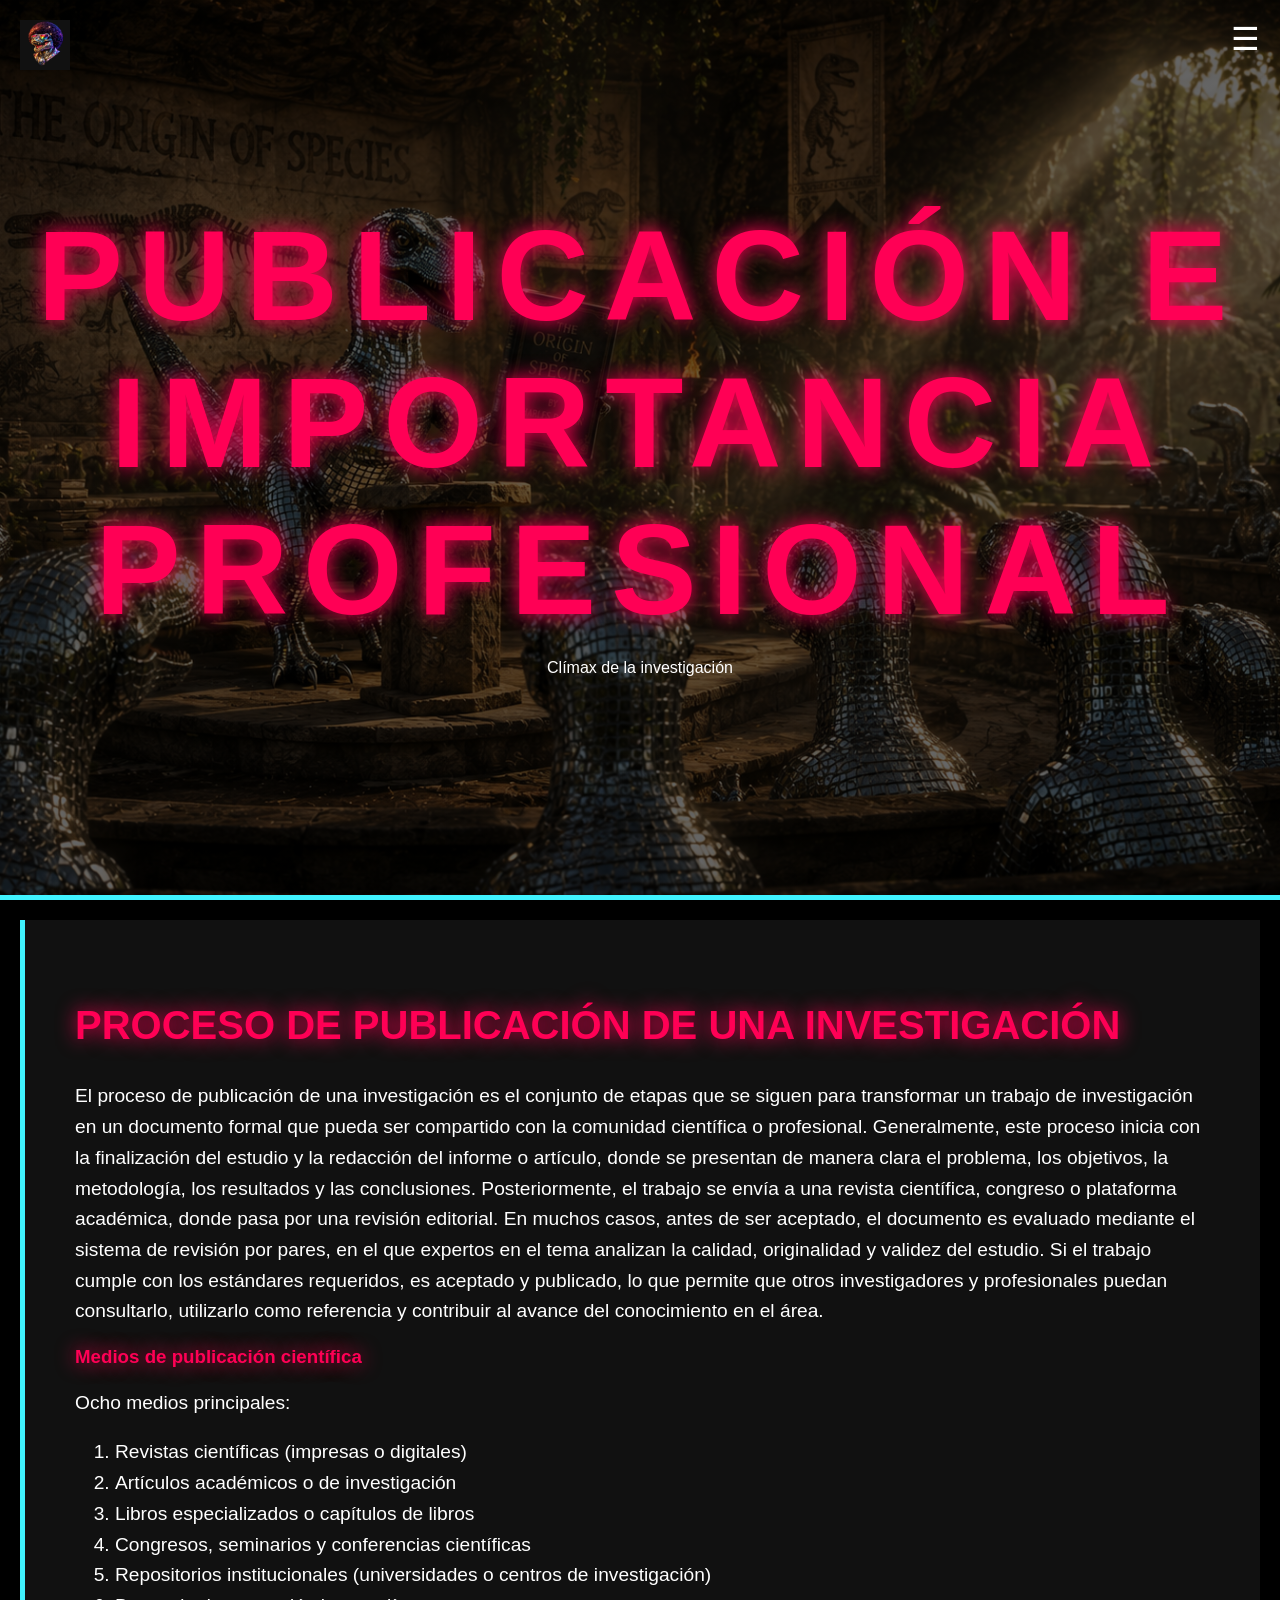
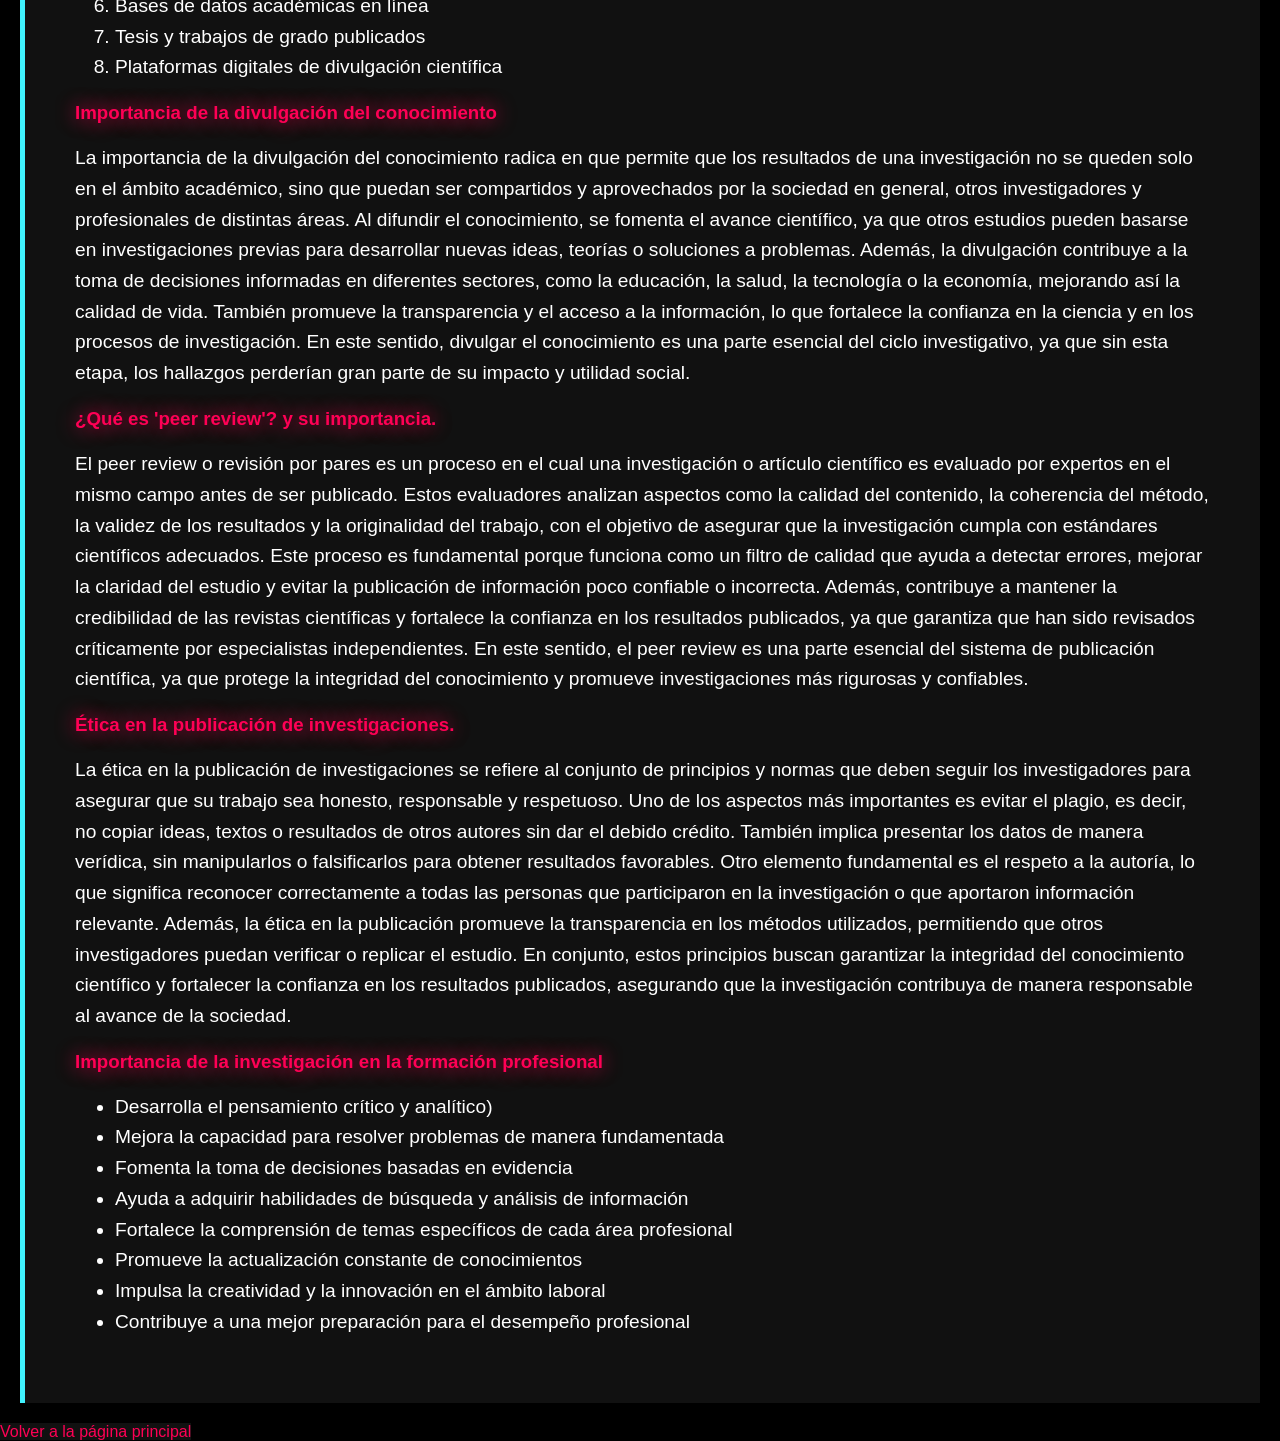
<file: pagina7.html>
<!DOCTYPE html>
<html lang="es">
<head>
    <meta charset="UTF-8">
	<meta name="viewport" content="width=device-width, initial-scale=1.0">
    <title>Importancia profesional</title>
	<link rel="icon" href="Imagenes/dinosaurio.png" type="image/png">
    <link rel="stylesheet" href="estilo2.css">
</head>
<body>
	<div class="menu-icono" id="boton-menu">
		&#9776;
	</div>

<a href="index.html" class="logo">
    <img src="Imagenes/dinosaurio.png" alt="Logo de Investigación" style="width: 50px; height: auto;">
</a>

<nav id="menu-desplegable" class="menu-oculto">
    <ul>
		<li><a href="index.html"> Página Principal</a></li>
        <li><a href="pagina1.html">Definición y Orígenes</a></li>
        <li><a href="pagina2.html">Importancia y para qué Investigar</a></li>
        <li><a href="pagina3.html">Metodología de la Investigación</a></li>
        <li><a href="pagina4.html">La Investigación Científica</a></li>
        <li><a href="pagina5.html">Tipos según Objeto y Extensión</a></li>
        <li><a href="pagina6.html">Nivel de Medición y Fuentes</a></li>
        <li><a href="pagina7.html">Publicación e Importancia Profesional</a></li>
		<li><a href="pagina8.html">Conclusión general</a></li>
        </ul>
</nav>

    <header class="seccion-pantalla-completa reveal-on-scroll header-fondo"
			style="background-image: linear-gradient(rgba(0,0,0,0.6), rgba(0,0,0,0.6)), url('Imagenes/dino-exposicion.png')">
		<h1 class="titulo">Publicación e Importancia Profesional</h1>
		<p>Clímax de la investigación</p>
    </header>

    <section class="seccion-contenido reveal-on-scroll">
        <h2 class="titulo">Proceso de publicación de una investigación</h2>
        <p>El proceso de publicación de una investigación es el conjunto de etapas que se siguen para transformar un trabajo de investigación en un documento formal que pueda ser compartido con la comunidad científica o profesional. Generalmente, este proceso inicia con la finalización del estudio y la redacción del informe o artículo, donde se presentan de manera clara el problema, los objetivos, la metodología, los resultados y las conclusiones. Posteriormente, el trabajo se envía a una revista científica, congreso o plataforma académica, donde pasa por una revisión editorial. En muchos casos, antes de ser aceptado, el documento es evaluado mediante el sistema de revisión por pares, en el que expertos en el tema analizan la calidad, originalidad y validez del estudio. Si el trabajo cumple con los estándares requeridos, es aceptado y publicado, lo que permite que otros investigadores y profesionales puedan consultarlo, utilizarlo como referencia y contribuir al avance del conocimiento en el área.</p>
        
        <h3 class="titulo">Medios de publicación científica</h3>
		<p>Ocho medios principales:</p>
		<ol>
			<li>Revistas científicas (impresas o digitales)</li>
			<li>Artículos académicos o de investigación</li>	
			<li>Libros especializados o capítulos de libros</li>
			<li>Congresos, seminarios y conferencias científicas</li>
			<li>Repositorios institucionales (universidades o centros de investigación)</li>
			<li>Bases de datos académicas en línea</li>
			<li>Tesis y trabajos de grado publicados</li>
			<li>Plataformas digitales de divulgación científica</li>	
		</ol>

        <h3 class="titulo">Importancia de la divulgación del conocimiento</h3>
		<p>La importancia de la divulgación del conocimiento radica en que permite que los resultados de una investigación no se queden solo en el ámbito académico, sino que puedan ser compartidos y aprovechados por la sociedad en general, otros investigadores y profesionales de distintas áreas. Al difundir el conocimiento, se fomenta el avance científico, ya que otros estudios pueden basarse en investigaciones previas para desarrollar nuevas ideas, teorías o soluciones a problemas. Además, la divulgación contribuye a la toma de decisiones informadas en diferentes sectores, como la educación, la salud, la tecnología o la economía, mejorando así la calidad de vida. También promueve la transparencia y el acceso a la información, lo que fortalece la confianza en la ciencia y en los procesos de investigación. En este sentido, divulgar el conocimiento es una parte esencial del ciclo investigativo, ya que sin esta etapa, los hallazgos perderían gran parte de su impacto y utilidad social.</p>
        
        <h3 class="titulo">¿Qué es 'peer review'? y su importancia.</h3>
       <p>El peer review o revisión por pares es un proceso en el cual una investigación o artículo científico es evaluado por expertos en el mismo campo antes de ser publicado. Estos evaluadores analizan aspectos como la calidad del contenido, la coherencia del método, la validez de los resultados y la originalidad del trabajo, con el objetivo de asegurar que la investigación cumpla con estándares científicos adecuados. Este proceso es fundamental porque funciona como un filtro de calidad que ayuda a detectar errores, mejorar la claridad del estudio y evitar la publicación de información poco confiable o incorrecta. Además, contribuye a mantener la credibilidad de las revistas científicas y fortalece la confianza en los resultados publicados, ya que garantiza que han sido revisados críticamente por especialistas independientes. En este sentido, el peer review es una parte esencial del sistema de publicación científica, ya que protege la integridad del conocimiento y promueve investigaciones más rigurosas y confiables.</p>
		
		<h3 class="titulo">Ética en la publicación de investigaciones.</h3>
		<p>La ética en la publicación de investigaciones se refiere al conjunto de principios y normas que deben seguir los investigadores para asegurar que su trabajo sea honesto, responsable y respetuoso. Uno de los aspectos más importantes es evitar el plagio, es decir, no copiar ideas, textos o resultados de otros autores sin dar el debido crédito. También implica presentar los datos de manera verídica, sin manipularlos o falsificarlos para obtener resultados favorables. Otro elemento fundamental es el respeto a la autoría, lo que significa reconocer correctamente a todas las personas que participaron en la investigación o que aportaron información relevante. Además, la ética en la publicación promueve la transparencia en los métodos utilizados, permitiendo que otros investigadores puedan verificar o replicar el estudio. En conjunto, estos principios buscan garantizar la integridad del conocimiento científico y fortalecer la confianza en los resultados publicados, asegurando que la investigación contribuya de manera responsable al avance de la sociedad.</p>
		
		
		<h3 class="titulo">Importancia de la investigación en la formación profesional</h3>
		<ul>
			<li>Desarrolla el pensamiento crítico y analítico)</li>
			<li>Mejora la capacidad para resolver problemas de manera fundamentada</li>	
			<li>Fomenta la toma de decisiones basadas en evidencia</li>
			<li>Ayuda a adquirir habilidades de búsqueda y análisis de información</li>
			<li>Fortalece la comprensión de temas específicos de cada área profesional</li>
			<li>Promueve la actualización constante de conocimientos</li>
			<li>Impulsa la creatividad y la innovación en el ámbito laboral</li>
			<li>Contribuye a una mejor preparación para el desempeño profesional</li>	
		</ul>
		
	</section>
    <nav>
        <a href="index.html">Volver a la página principal</a>
    </nav>

    <script src="scripts.js"></script>
</body>
</html>
</file>
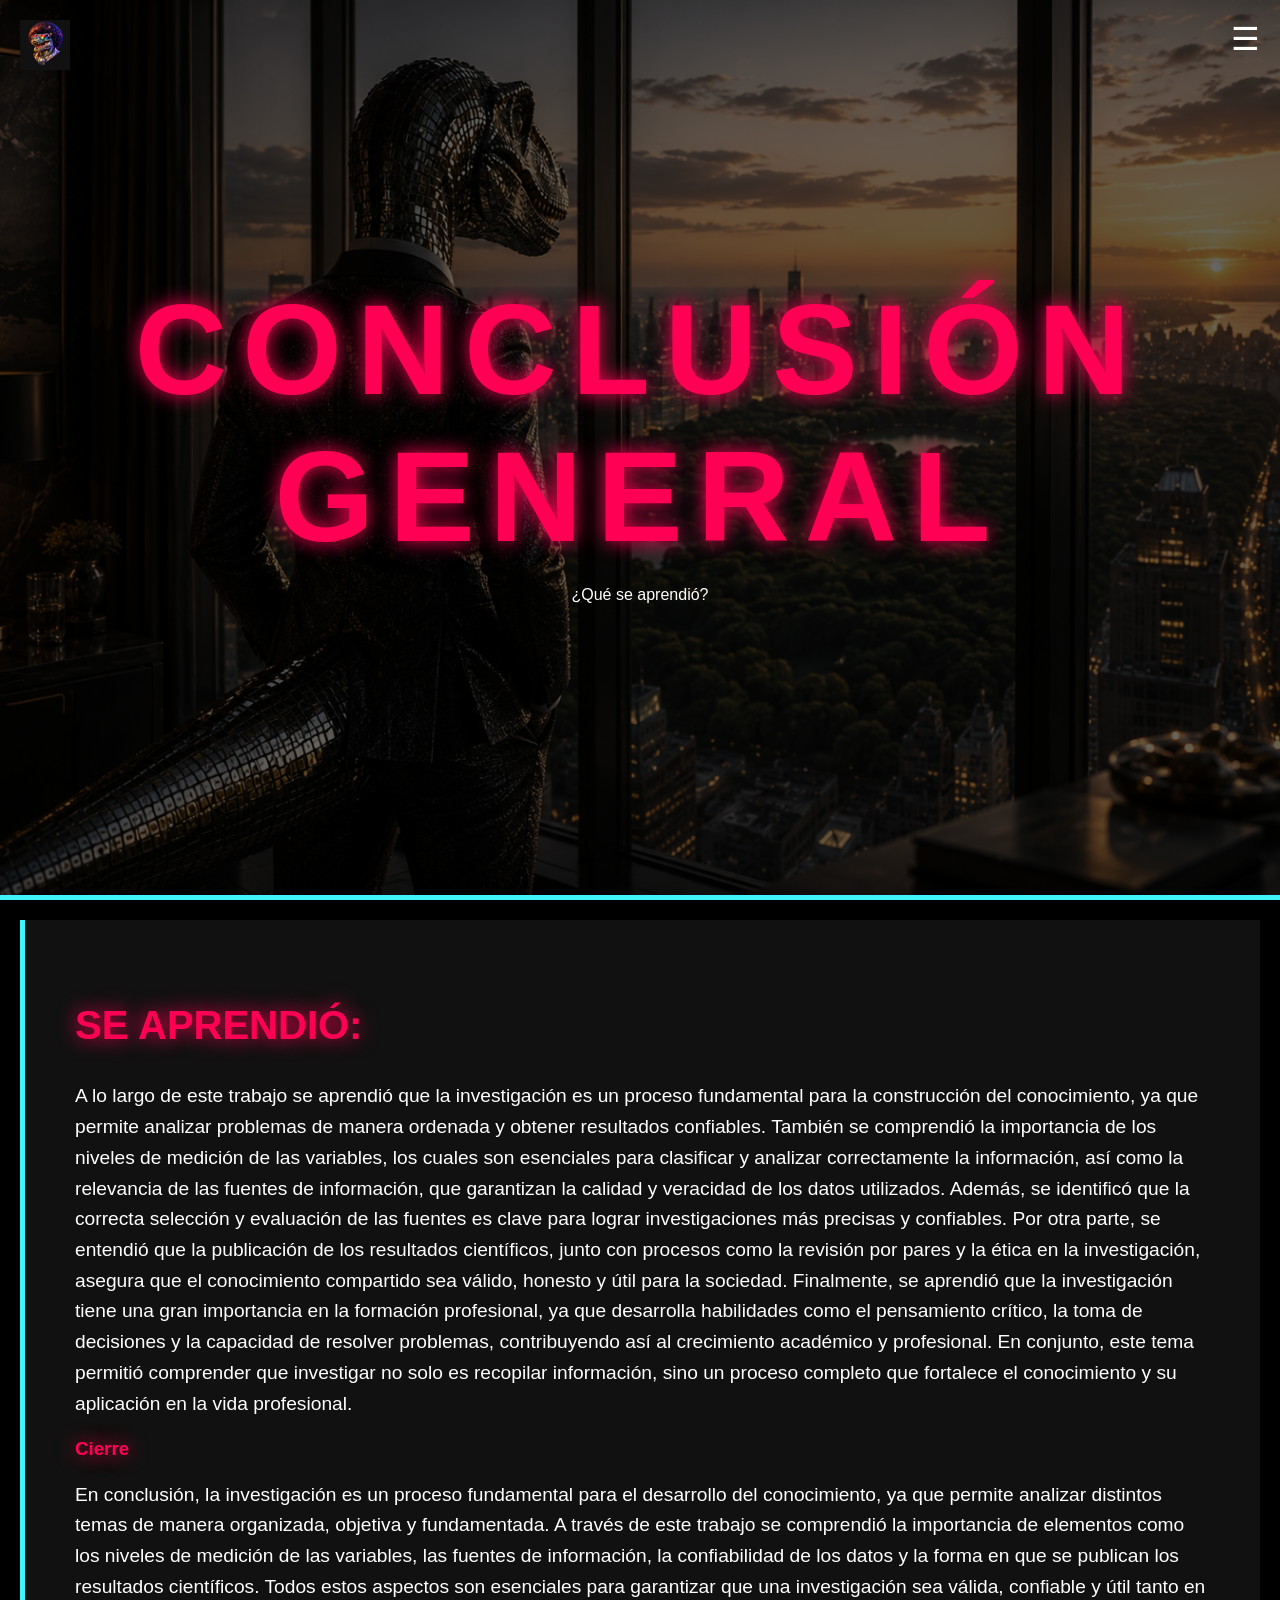
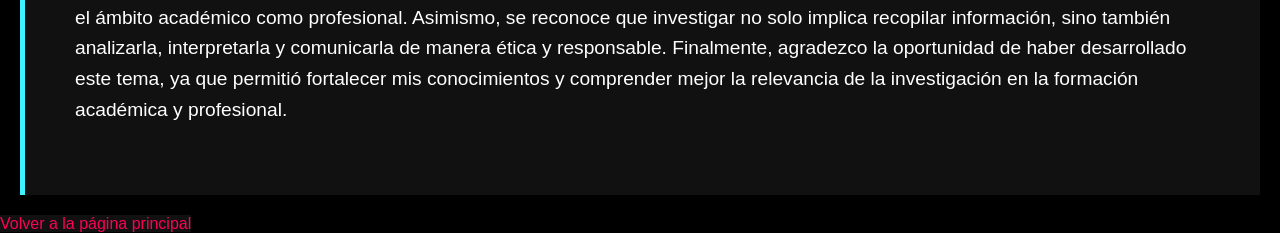
<file: pagina8.html>
<!DOCTYPE html>
<html lang="es">
<head>
    <meta charset="UTF-8">
	<meta name="viewport" content="width=device-width, initial-scale=1.0">
    <title>Conclusión</title>
	<link rel="icon" href="Imagenes/dinosaurio.png" type="image/png">
    <link rel="stylesheet" href="estilo2.css">
</head>
<body>
	<div class="menu-icono" id="boton-menu">
		&#9776;
	</div>

<a href="index.html" class="logo">
    <img src="Imagenes/dinosaurio.png" alt="Logo de Investigación" style="width: 50px; height: auto;">
</a>

<nav id="menu-desplegable" class="menu-oculto">
    <ul>
		<li><a href="index.html"> Página Principal</a></li>
        <li><a href="pagina1.html">Definición y Orígenes</a></li>
        <li><a href="pagina2.html">Importancia y para qué Investigar</a></li>
        <li><a href="pagina3.html">Metodología de la Investigación</a></li>
        <li><a href="pagina4.html">La Investigación Científica</a></li>
        <li><a href="pagina5.html">Tipos según Objeto y Extensión</a></li>
        <li><a href="pagina6.html">Nivel de Medición y Fuentes</a></li>
        <li><a href="pagina7.html">Publicación e Importancia Profesional</a></li>
		<li><a href="pagina8.html">Conclusión general</a></li>
        </ul>
</nav>

    <header class="seccion-pantalla-completa reveal-on-scroll header-fondo"
			style="background-image: linear-gradient(rgba(0,0,0,0.6), rgba(0,0,0,0.6)), url('Imagenes/dino-exitoso.png')">
		<h1 class="titulo">Conclusión general</h1>
		<p>¿Qué se aprendió?</p>
    </header>

    <section class="seccion-contenido reveal-on-scroll">
        <h2 class="titulo">Se aprendió:</h2>
        <p>A lo largo de este trabajo se aprendió que la investigación es un proceso fundamental para la construcción del conocimiento, ya que permite analizar problemas de manera ordenada y obtener resultados confiables. También se comprendió la importancia de los niveles de medición de las variables, los cuales son esenciales para clasificar y analizar correctamente la información, así como la relevancia de las fuentes de información, que garantizan la calidad y veracidad de los datos utilizados. Además, se identificó que la correcta selección y evaluación de las fuentes es clave para lograr investigaciones más precisas y confiables. Por otra parte, se entendió que la publicación de los resultados científicos, junto con procesos como la revisión por pares y la ética en la investigación, asegura que el conocimiento compartido sea válido, honesto y útil para la sociedad. Finalmente, se aprendió que la investigación tiene una gran importancia en la formación profesional, ya que desarrolla habilidades como el pensamiento crítico, la toma de decisiones y la capacidad de resolver problemas, contribuyendo así al crecimiento académico y profesional. En conjunto, este tema permitió comprender que investigar no solo es recopilar información, sino un proceso completo que fortalece el conocimiento y su aplicación en la vida profesional.</p>
        
      
		<h3 class="titulo">Cierre</h3>
		<p>En conclusión, la investigación es un proceso fundamental para el desarrollo del conocimiento, ya que permite analizar distintos temas de manera organizada, objetiva y fundamentada. A través de este trabajo se comprendió la importancia de elementos como los niveles de medición de las variables, las fuentes de información, la confiabilidad de los datos y la forma en que se publican los resultados científicos. Todos estos aspectos son esenciales para garantizar que una investigación sea válida, confiable y útil tanto en el ámbito académico como profesional. Asimismo, se reconoce que investigar no solo implica recopilar información, sino también analizarla, interpretarla y comunicarla de manera ética y responsable. Finalmente, agradezco la oportunidad de haber desarrollado este tema, ya que permitió fortalecer mis conocimientos y comprender mejor la relevancia de la investigación en la formación académica y profesional.</p>
		
	</section>
    <nav>
        <a href="index.html">Volver a la página principal</a>
    </nav>

    <script src="scripts.js"></script>
</body>
</html>
</file>
<file: estilos.css>
* {
    box-sizing: border-box;
}

html {
    scroll-behavior: smooth; 
}

body {
    margin: 0;
    padding: 0;
    font-family: 'Arial Black', sans-serif; 
    background-color: #000;
    color: #fff;
    overflow-x: hidden;
}


.seccion-pantalla-completa {
    height: 100vh;
    width: 100%;
    display: flex;
    flex-direction: column;
    justify-content: center;
    align-items: center;
    position: relative;
    text-align: center;
}

.reveal-on-scroll {
    opacity: 0;
    transform: translateY(50px); 
    transition: all 1.2s ease-out;
}


.is-visible {
    opacity: 1;
    transform: translateY(0);
}


#intro-imagen {
	position: relative;
	display: flex;
	justify-content: center;
	align-items: center;
	background-image: url("Imagenes/imagen_principal.jpg");
    background-size: cover;
    background-position: center;
    background-attachment: fixed;
	background-attachment: scroll;
}

.contenido-encima{
	position: absolute;
	z-index: 10;
	text-align: center;
}

.contenido-encima h1{
	text-shadow: 0px 0px 20px rgba(0,0,0, 0.8);
}


.contenido-encima h1{
    font-size: 80px; 
    text-transform: uppercase;
    letter-spacing: 15px;
    color: #ff0055;
    margin: 0;
    text-shadow: 0 0 20px #ff0055;
}

.contenido-encima p{
	color: #ff0055;
	text-shadow: 0 0 20px #ff0055;
}

#intro-titulo .subtitulo {
    font-size: 1.5rem;
    font-family: Arial, sans-serif;
    letter-spacing: 5px;
    margin-top: 10px;
}

#navegacion-principal h2 {
    font-size: 3rem;
    text-transform: uppercase;
    margin-bottom: 40px;
}

.gta-menu ul {
    list-style: none;
    padding: 0;
}

.gta-menu li {
    margin: 10px 0;
}

.gta-menu a {
    text-decoration: none; 
    color: #fff;
    font-size: 1.5rem;
    text-transform: uppercase;
    transition: all 0.3s ease;
    display: inline-block;
    padding: 10px 30px;
    border: 2px solid transparent;
}


.gta-menu a:hover {
    color: #000;
    background-color: #fff;
    border-color: #fff;
    transform: scale(1.1);
}


.portada-info {
    border: 5px solid #ff0055;
    padding: 40px;
    background-color: rgba(0, 0, 0, 0.8);
}


.titulo{
    transition: color 0.5s ease, text-shadow 0.5s ease;
}

h1 {
    font-size: 8rem;
    text-transform: uppercase;
    letter-spacing: 15px;
    color: #40F2FE;
    margin: 0;
    text-shadow: 0 0 20px #ff0055;
}

.titulo{
	position: relative;
	color: #ff0055;
    text-shadow: 0 0 20px #ff0055;
}


@media (max-width: 768px) {
    h1 {
        font-size: 3rem !important;
        letter-spacing: 5px !important;
    }

    .contenido-encima h1 {
        font-size: 3rem !important;
    }

    #navegacion-principal h2 {
        font-size: 2rem;
    }

    .gta-menu a {
        font-size: 1.2rem;
        padding: 5px 15px;
    }

    .seccion-pantalla-completa {
        padding: 10px;
    }
}



.seccion-contenido, div {
    padding: 20px;
    box-sizing: border-box; 
}


.titulo {
    font-size: 2.5rem !important;
}

html, body {
    max-width: 100%;
    overflow-x: hidden;
}


.seccion-pantalla-completa {
    width: 100vw;
    box-sizing: border-box;
}

@media (max-width: 768px) {
    .header-fondo {
        background-position: center center !important;
        background-size: cover !important;
    }
    
    .contenido-encima h1 {
        font-size: 2.5rem !important; /* Más pequeño para que quepa */
        letter-spacing: 5px !important;
    }
}
</file>
<file: estilo2.css>
* {
    box-sizing: border-box;
}

html {
    scroll-behavior: smooth;
}

body {
    margin: 0;
    padding: 0;
    font-family: 'Arial Black', sans-serif;
    background-color: #000;
    color: #fff;
    overflow-x: hidden;
}
img {
    max-width: 100%;
    height: auto;
    display: block;  
}

.seccion-pantalla-completa {
    height: 100vh;
    width: 100%;
    display: flex;
    flex-direction: column;
    justify-content: center;
    align-items: center;
    position: relative;
    text-align: center;
}

.reveal-on-scroll {
    opacity: 0;
    transform: translateY(50px);
    transition: all 1.2s ease-out;
}

.is-visible {
    opacity: 1;
    transform: translateY(0);
}


#intro-imagen {
    transform: scale(1.2);
    transition: transform 1.2s ease-out;
    background-image: url('Imagenes/imagen_principal.jpg');
    background-size: cover;
    background-position: center;
}

.zoom-out {
    transform: scale(1) !important;
}


h1 {
    font-size: 8rem;
    text-transform: uppercase;
    letter-spacing: 15px;
    color: #40F2FE;
    margin: 0;
    text-shadow: 0 0 20px #ff0055;
}

h2 {
    font-size: 3rem;
    text-transform: uppercase;
}

.gta-menu ul {
    list-style: none;
    padding: 0;
}

.gta-menu li {
    margin: 15px 0;
}

.gta-menu a {
    text-decoration: none;
    color: #fff;
    font-size: 1.8rem;
    text-transform: uppercase;
    transition: all 0.3s ease;
    display: inline-block;
    padding: 10px 30px;
    border: 2px solid transparent;
}

.gta-menu a:hover {
    color: #000;
    background-color: #fff;
    border-color: #fff;
    transform: scale(1.1);
}


.seccion-contenido {
    padding: 50px;
    background-color: #111;
    border-left: 5px solid #40F2FE;
    margin: 20px;
    text-align: left;
}


.tabla-moderna {
    width: 100%;
    border-collapse: collapse;
    color: #fff;
    margin-top: 20px;
}

.tabla-moderna th, .tabla-moderna td {
    padding: 15px;
    border: 1px solid #40F2FE;
    text-align: left;
}

/* --- Portada --- */
.portada-info {
    border: 5px solid #40F2FE;
    padding: 40px;
    background-color: rgba(0, 0, 0, 0.8);
}
a{
	text-decoration: none;
	color: #ff0055;
	background-color: #111;
}

a:hover{
	color: #40F2FE;
	transform: translateY(-2px);
}

a:active{
	transform: translateY(0);
}

.logo {
    position: fixed;
    top: 20px;
    left: 20px;
    font-size: 4rem;
    font-weight: 80px;
    z-index: 1000;
}

.menu-icono {
    position: fixed;
    top: 20px;
    right: 20px;
    font-size: 2rem;
    cursor: pointer;
    z-index: 1000;
}


.menu-oculto {
    position: fixed;
    top: 0;
    right: -300px;
    width: 300px;
    height: 100%;
    background: rgba(0, 0, 0, 0.95);
    transition: 0.5s;
    z-index: 999;
    padding-top: 100px;
}

.menu-visible {
    right: 0;
}

.enfoque{
	background-color: #ff0055;
	box-shadow: 0 0 20px #ff0055, inset 0 0 10px #ff0055;
}

.caracteristicas{
	background-color: #ff0055;
	box-shadow: 0 0 20px #ff0055, inset 0 0 10px #ff0055;
}


.titulo{
	color: #ff0055;
    text-shadow: 0 0 20px #ff0055;
}


.header-fondo {
    background-size: cover;
    background-position: center;
    background-attachment: fixed;
    border-bottom: 5px solid #40F2FE;
}

.titulo{
    transition: color 0.5s ease, text-shadow 0.5s ease;
}


.header-fondo {
    min-height: 60vh; 
}


.seccion-contenido h1, .seccion-contenido h2 {
    font-size: 2.5rem !important;
}


.seccion-contenido p, .seccion-contenido li {
    font-size: 1.2rem;
    line-height: 1.6;
}

.menu-oculto ul {
    margin-top: 50px;
    padding: 0;
}


.menu-oculto ul {
    list-style: none;
    margin: 0;
    padding: 0;
}


html, body {
    max-width: 100%;
    overflow-x: hidden;
}


.seccion-pantalla-completa {
    width: 100vw;
    box-sizing: border-box;
}

@media (max-width: 768px) {
    .header-fondo {
        background-position: center center !important;
        background-size: cover !important;
    }
    
    .contenido-encima h1 {
        font-size: 2.5rem !important; /* Más pequeño para que quepa */
        letter-spacing: 5px !important;
    }
}
</file>
